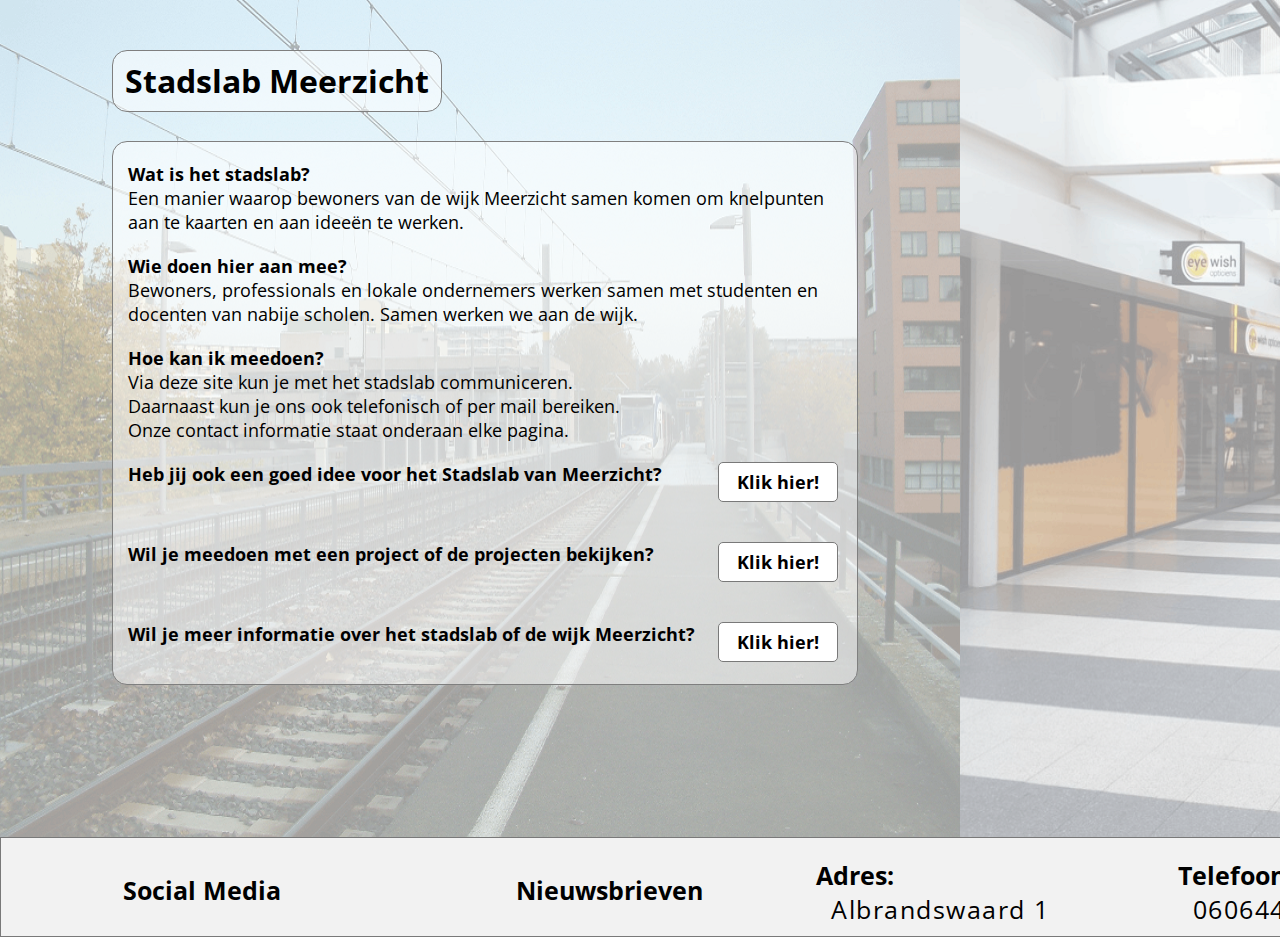
<file: index.html>
<!DOCTYPE html>
<html lang="nl">

    <head>
        <link rel="preconnect" href="https://fonts.gstatic.com">
        <link href="https://fonts.googleapis.com/css2?family=Open+Sans:wght@400;700&display=swap" rel="stylesheet">
        <link type="text/css" href="style.css" rel="stylesheet" />	
    </head>

    <body>
        <div class="container">
            <div class="box1">
                <h1>Stadslab Meerzicht</h1>
            </div>



            <div class="box2">
                <p class="bold">Wat is het stadslab?</p>

                <p>Een manier waarop bewoners van de wijk Meerzicht samen komen om knelpunten aan te kaarten en aan ideeën te werken.

                </p>

                <p class="bold">Wie doen hier aan mee?</p>

                <p>Bewoners, professionals en lokale ondernemers werken samen met studenten en docenten van nabije scholen. Samen werken we aan de wijk.

                </p>
                
                <p class="bold">Hoe kan ik meedoen?</p>

                <p>Via deze site kun je met het stadslab communiceren.<br>

                    Daarnaast kun je ons ook telefonisch of per mail bereiken.<br>
                    
                    Onze contact informatie staat onderaan elke pagina.
                </p>
                
                <p class="bold">Heb jij ook een goed idee voor het Stadslab van Meerzicht? <button type="button" ><a href="projectaanmelden.html">Klik hier!</a></button></p>
                <br><br>
                

                <p class="bold">Wil je meedoen met een project of de projecten bekijken? <button type="button"><a href="projecten.html">Klik hier!</a></button></p>
                <br><br>

                <p class="bold">Wil je meer informatie over het stadslab of de wijk Meerzicht? <button type="button"><a href="informatie.html">Klik hier!</a></button></p>
                


            </div>
            <div class="popup" id="myPopup">
                <div class="popuptext" >
                    <h2>Social Media</h2> <img src="pics/close3.png" class="closeimg" onclick="myFunction()">
                    
                    <p class="bold">Hier vind je een overzicht van Meerzichtse social media:
                        <br><br>
                        <a href="https://nl-nl.facebook.com/gemeentezoetermeer">Gemeente Zoetermeer</a><a class="button2" target="_blank" href="https://nl-nl.facebook.com/gemeentezoetermeer">Klik hier</a>
                        <br><br>
                        <a href="https://www.instagram.com/biebzoetermeer/">Bibliotheek Zoetermeer</a><a class="button2" target="_blank" href="https://www.instagram.com/biebzoetermeer/">Klik hier</a>
                        <br><br>
                        <a href="https://twitter.com/ZoetermeerVndg">Zoetermeer Nieuws</a><a class="button2" target="_blank" href="https://twitter.com/ZoetermeerVndg">Klik hier</a>

                    </p>
                </div>
            </div>

            <div class="popup2" id="myPopup2">
                <div class="popuptext" >
                    <h2>Nieuwsbrieven</h2> <img src="pics/close3.png" class="closeimg" onclick="showNewsletters()">

                    <p class="bold">Hier vind je een overzicht van Meerzichtse nieuwsbrieven.
                        <br><br>
                        <a href="http://www.waterbuurtvereniging.nl/vereniging/nieuwsbrief.htm">Waterbuurtvereniging</a><a class="button2" target="_blank" href="http://www.waterbuurtvereniging.nl/vereniging/nieuwsbrief.htm">Klik hier</a>
                        <br><br>
                        <a href="https://www.zoetermeer.nl/inwoners/producten-a-z_45918/product/nieuwsbrieven-aanmelden_1177.html?pk_campaign=Redirects&pk_kwd=nieuwsbrieven">Gemeente Zoetermeer</a><a class="button2" target="_blank" href="https://www.zoetermeer.nl/inwoners/producten-a-z_45918/product/nieuwsbrieven-aanmelden_1177.html?pk_campaign=Redirects&pk_kwd=nieuwsbrieven">Klik hier</a>
                        <br><br>
                        <a href="https://zoetermeer.nieuws.nl/nieuwsbrief/">Zoetermeer Nieuws</a><a class="button2" target="_blank" href="https://zoetermeer.nieuws.nl/nieuwsbrief/">Klik hier</a>
                    </p>
                </div>
            </div>

            <div class="box3">
                <img src="pics/nl crop.png" class="languagebutton">
                <select class="languageselect" id="langselect" onChange="window.location.href=this.value">
                    <option value="index.html">Nederlands (NL)</option>
                    <option value="en.html">English (EN)</option>



                </select>


            </div>
        
        


        </div>



        <footer class="footercontainer">
            <div class="footerbold1" onclick="myFunction()">
                Social Media
            </div>
            <div class="footerbold1" onclick="showNewsletters()" >
                Nieuwsbrieven
            </div>
            <div class="footerbold">
                Adres: <br>

                <p class="footerfar">Albrandswaard 1</p>
            </div>
            <div class="footerbold">
                Telefoonnummer: <br>

                <p class="footerfar">060644115399</p>
            </div>
            <div class="footerbold">
                Email: <br>

                <p class="footerfar">W.burggraaff@hhs.nl</p>
            </div>
        </footer>

        <script>
            // When the user clicks on div, open the popup
            function myFunction() {
              var popup = document.getElementById("myPopup");
              
              popup.classList.toggle("show");
              


            }
            function showNewsletters() {
                var popup2 = document.getElementById("myPopup2");
                popup2.classList.toggle("show");

            }
        </script>

    </body>

</html>
</file>
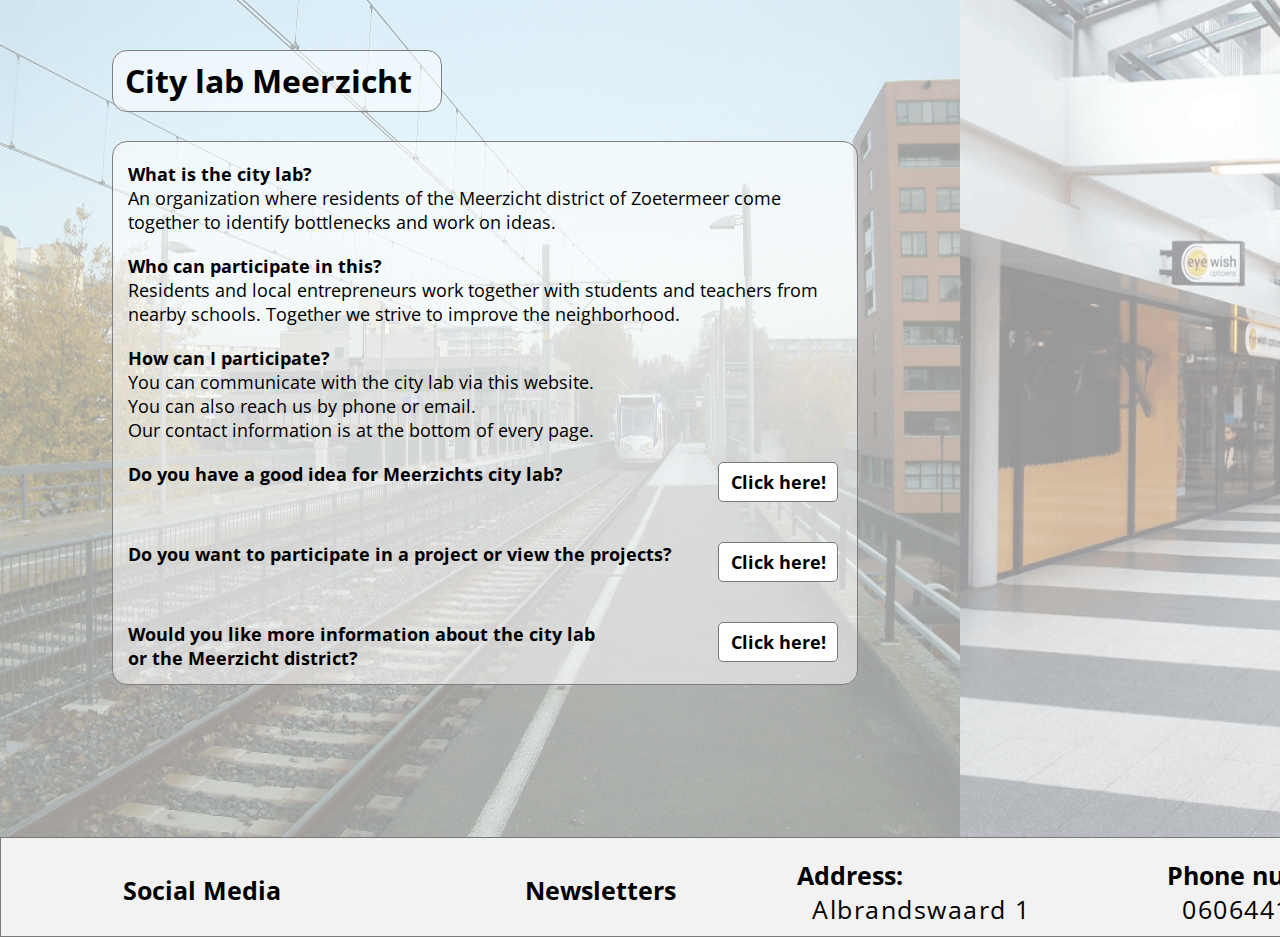
<file: en.html>
<!DOCTYPE html>
<html lang="en">

    <head>
        <link rel="preconnect" href="https://fonts.gstatic.com">
        <link href="https://fonts.googleapis.com/css2?family=Open+Sans:wght@400;700&display=swap" rel="stylesheet">
        <link type="text/css" href="style.css" rel="stylesheet" />	
    </head>

    <body>
        <div class="container">
            <div class="box1">
                <h1>
                    City lab Meerzicht</h1>
            </div>

            <div class="box2">
                <p class="bold">What is the city lab?</p>

                <p>An organization where residents of the Meerzicht district of Zoetermeer come together to identify bottlenecks and work on ideas.</p>

                <p class="bold">Who can participate in this?</p>

                <p>Residents and local entrepreneurs work together with students and teachers from nearby schools. Together we strive to improve the neighborhood.</p>

                <p class="bold">How can I participate?</p>

                <p>You can communicate with the city lab via this website.

                    <br>

                    You can also reach us by phone or email.

<br>
                    
Our contact information is at the bottom of every page.

                </p>
                
                <p class="bold">Do you have a good idea for Meerzichts city lab?

                    <button type="button"><a href="submitproject.html">Click here!</a></button></p>
                <br><br>
                

                <p class="bold">Do you want to participate in a project or view the projects?

                    <button type="button"><a href="projects.html">Click here!</a></button></p>
                <br><br>

                <p class="bold">Would you like more information about the city lab <button type="button" ><a href="information.html">Click here!</a></button> <br> or the Meerzicht district?</p>

                


            </div>

            <div class="popup" id="myPopup">
                <div class="popuptext" >
                    <h2>Social Media</h2> <img src="pics/close3.png" class="closeimg" onclick="myFunction()">
                    
                    <p class="bold">Here you will find an overview of local social media
                        <br><br>
                        <a href="https://nl-nl.facebook.com/gemeentezoetermeer">Zoetermeer Municipality</a><a class="button2" target="_blank" href="https://nl-nl.facebook.com/gemeentezoetermeer">Click here</a>
                        <br><br>
                        <a href="https://www.instagram.com/biebzoetermeer/">Zoetermeer Library</a><a class="button2" target="_blank" href="https://www.instagram.com/biebzoetermeer/">Click here</a>
                        <br><br>
                        <a href="https://twitter.com/ZoetermeerVndg">Zoetermeer News</a><a class="button2" target="_blank" href="https://twitter.com/ZoetermeerVndg">Click here</a>

                    </p>
                </div>
            </div>

            <div class="popup2" id="myPopup2">
                <div class="popuptext" >
                    <h2>Nieuwsbrieven</h2> <img src="pics/close3.png" class="closeimg" onclick="showNewsletters()">

                    <p class="bold">Here you will find an overview of local newsletters
                        <br><br>
                        <a href="http://www.waterbuurtvereniging.nl/vereniging/nieuwsbrief.htm">Waterbuurt residents association</a><a class="button2" target="_blank" href="http://www.waterbuurtvereniging.nl/vereniging/nieuwsbrief.htm">Click here</a>
                        <br><br>
                        <a href="https://www.zoetermeer.nl/inwoners/producten-a-z_45918/product/nieuwsbrieven-aanmelden_1177.html?pk_campaign=Redirects&pk_kwd=nieuwsbrieven">Municipality Zoetermeer</a><a class="button2" target="_blank" href="https://www.zoetermeer.nl/inwoners/producten-a-z_45918/product/nieuwsbrieven-aanmelden_1177.html?pk_campaign=Redirects&pk_kwd=nieuwsbrieven">Click here</a>
                        <br><br>
                        <a href="https://zoetermeer.nieuws.nl/nieuwsbrief/">Zoetermeer News</a><a class="button2" target="_blank" href="https://zoetermeer.nieuws.nl/nieuwsbrief/">Click here</a>
                    </p>
                </div>
            </div>

            <div class="box3">
                <img src="pics/en crop.png" class="languagebutton">
                <select class="languageselect" id="langselect" onChange="window.location.href=this.value">
                    
                    <option value="en.html">English (EN)</option>
                    <option value="index.html">Nederlands (NL)</option>



                </select>


            </div>
        
        


        </div>



        <footer class="footercontainer">
            <div class="footerbold1" onclick="myFunction()">
                Social Media
            </div>
            <div class="footerbold1" onclick="showNewsletters()">
                Newsletters
            </div>
            <div class="footerbold">
                Address: <br>

                <p class="footerfar">Albrandswaard 1</p>
            </div>
            <div class="footerbold">
                Phone number: <br>

                <p class="footerfar">060644115399</p>
            </div>
            <div class="footerbold">
                Email: <br>

                <p class="footerfar">W.burggraaff@hhs.nl</p>
            </div>
        </footer>

        <script>
            // When the user clicks on div, open the popup
            function myFunction() {
              var popup = document.getElementById("myPopup");
              
              popup.classList.toggle("show");
              


            }
            function showNewsletters() {
                var popup2 = document.getElementById("myPopup2");
                popup2.classList.toggle("show");

            }
        </script>

    </body>

</html>
</file>
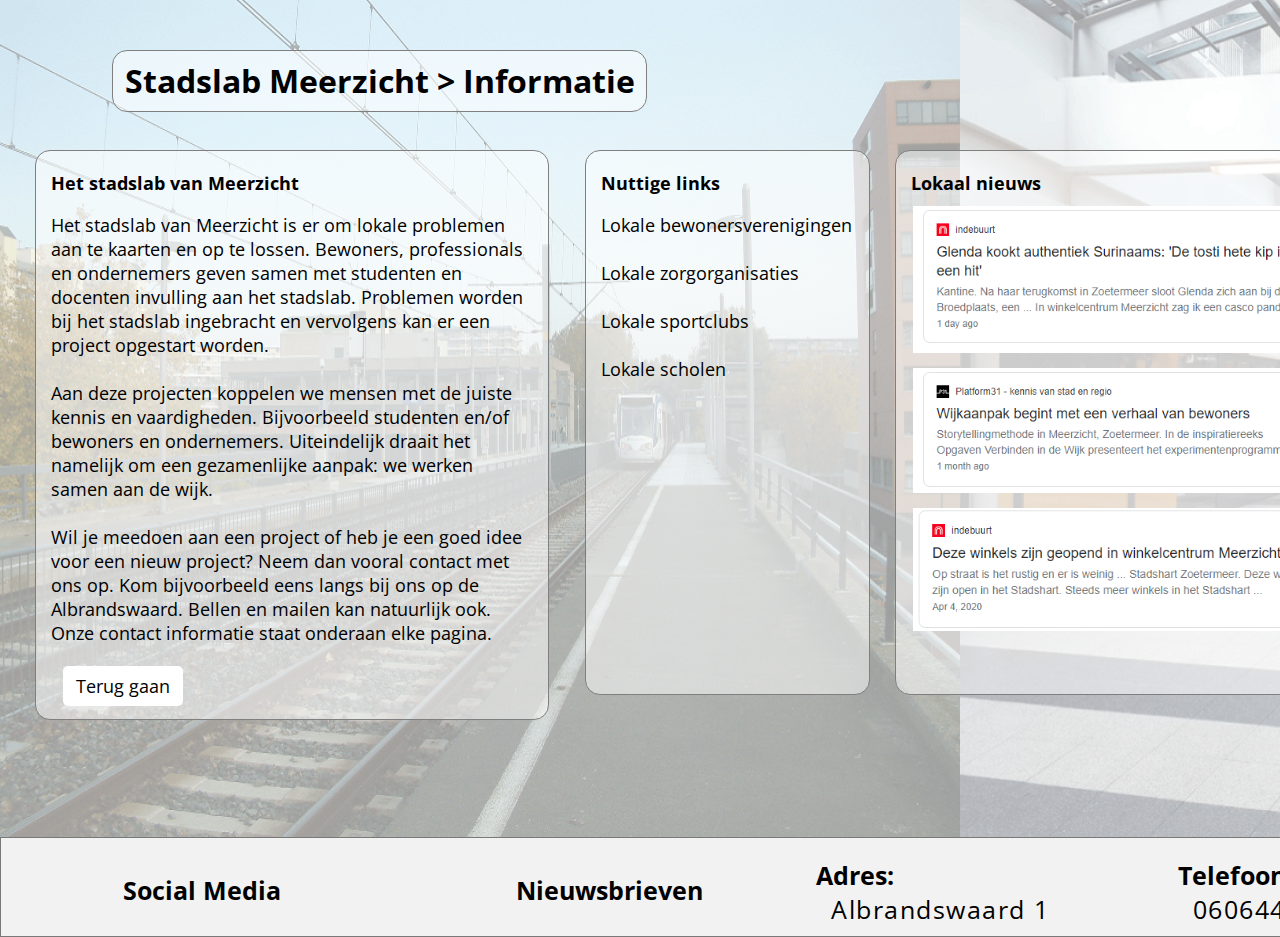
<file: informatie.html>
<!DOCTYPE html>
<html lang="nl">

    <head>
        <link rel="preconnect" href="https://fonts.gstatic.com">
        <link href="https://fonts.googleapis.com/css2?family=Open+Sans:wght@400;700&display=swap" rel="stylesheet">
        <link type="text/css" href="style.css" rel="stylesheet" />	
    </head>

    <body>
        <div class="container">
            <div class="informatiebox5">
                <h1><a href="index.html">Stadslab Meerzicht</a> > Informatie </h1>
            </div>

            <div class="informatiebox1">

                <p class="bold">  Het stadslab van Meerzicht</p>
                <br>
                <p>Het stadslab van Meerzicht is er om lokale problemen aan te kaarten en op te lossen. 
                    Bewoners, professionals en ondernemers geven samen met studenten en docenten invulling aan het stadslab.
                     Problemen worden bij het stadslab ingebracht en vervolgens kan er een project opgestart worden.

                    



                    <br><br>



                    Aan deze projecten koppelen we mensen met de juiste kennis en vaardigheden.
                     Bijvoorbeeld studenten en/of bewoners en ondernemers.
                      Uiteindelijk draait het namelijk om een gezamenlijke aanpak: we werken samen aan de wijk.


                    
                     <br><br>
                    
                     Wil je meedoen aan een project of heb je een goed idee voor een nieuw project?
                      Neem dan vooral contact met ons op.
                       Kom bijvoorbeeld eens langs bij ons op de Albrandswaard. 
                       Bellen en mailen kan natuurlijk ook. 
                       Onze contact informatie staat onderaan elke pagina.


                    
                    </p>

                    <button class="secondarybutton2"><a href="index.html" class="buttontext">Terug gaan</a></button>

            </div>

            <div class="informatiebox2">

                <p class="bold">  Nuttige links</p><br>
                <p>
                Lokale bewonersverenigingen<br><br>

Lokale zorgorganisaties<br><br>

Lokale sportclubs<br><br>

Lokale scholen
</p>


            </div>

            <div class="informatiebox3">

                <p class="bold">  Lokaal nieuws</p>

                <img class="local-img" src="pics/glenda.png">

                <img class="local-img" src="pics/wijkaanpak.png">

                <img class="local-img" src="pics/deze.png">

            </div>

            <div class="informatiebox4">
                <p class="bold">  Aankomende evenementen</p>
                <img class="info-img" src="pics/activiteiten.png">

            </div>

            <div class="popup" id="myPopup">
                <div class="popuptext" >
                    <h2>Social Media</h2> <img src="pics/close3.png" class="closeimg" onclick="myFunction()">
                    
                    <p class="bold">Hier vind je een overzicht van Meerzichtse social media:
                        <br><br>
                        <a href="https://nl-nl.facebook.com/gemeentezoetermeer">Gemeente Zoetermeer</a><a class="button2" target="_blank" href="https://nl-nl.facebook.com/gemeentezoetermeer">Klik hier</a>
                        <br><br>
                        <a href="https://www.instagram.com/biebzoetermeer/">Bibliotheek Zoetermeer</a><a class="button2" target="_blank" href="https://www.instagram.com/biebzoetermeer/">Klik hier</a>
                        <br><br>
                        <a href="https://twitter.com/ZoetermeerVndg">Zoetermeer Nieuws</a><a class="button2" target="_blank" href="https://twitter.com/ZoetermeerVndg">Klik hier</a>

                    </p>
                </div>
            </div>

            <div class="popup2" id="myPopup2">
                <div class="popuptext" >
                    <h2>Nieuwsbrieven</h2> <img src="pics/close3.png" class="closeimg" onclick="showNewsletters()">

                    <p class="bold">Hier vind je een overzicht van Meerzichtse nieuwsbrieven.
                        <br><br>
                        <a href="http://www.waterbuurtvereniging.nl/vereniging/nieuwsbrief.htm">Waterbuurtvereniging</a><a class="button2" target="_blank" href="http://www.waterbuurtvereniging.nl/vereniging/nieuwsbrief.htm">Klik hier</a>
                        <br><br>
                        <a href="https://www.zoetermeer.nl/inwoners/producten-a-z_45918/product/nieuwsbrieven-aanmelden_1177.html?pk_campaign=Redirects&pk_kwd=nieuwsbrieven">Gemeente Zoetermeer</a><a class="button2" target="_blank" href="https://www.zoetermeer.nl/inwoners/producten-a-z_45918/product/nieuwsbrieven-aanmelden_1177.html?pk_campaign=Redirects&pk_kwd=nieuwsbrieven">Klik hier</a>
                        <br><br>
                        <a href="https://zoetermeer.nieuws.nl/nieuwsbrief/">Zoetermeer Nieuws</a><a class="button2" target="_blank" href="https://zoetermeer.nieuws.nl/nieuwsbrief/">Klik hier</a>
                    </p>
                </div>
            </div>

            <div class="box3">
                <img src="pics/nl crop.png" class="languagebutton">
                <select class="languageselect" id="langselect" onChange="window.location.href=this.value">
                    <option value="informatie.html">Nederlands (NL)</option>
                    <option value="information.html">English (EN)</option>
                </select>


            </div>
        
        


        </div>




        <footer class="footercontainer">
            <div class="footerbold1" onclick="myFunction()">
                Social Media
            </div>
            <div class="footerbold1" onclick="showNewsletters()" >
                Nieuwsbrieven
            </div>
            <div class="footerbold">
                Adres: <br>

                <p class="footerfar">Albrandswaard 1</p>
            </div>
            <div class="footerbold">
                Telefoonnummer: <br>

                <p class="footerfar">060644115399</p>
            </div>
            <div class="footerbold">
                Email: <br>

                <p class="footerfar">W.burggraaff@hhs.nl</p>
            </div>
        </footer>

        <script>
            // When the user clicks on div, open the popup
            function myFunction() {
              var popup = document.getElementById("myPopup");
              
              popup.classList.toggle("show");
              


            }
            function showNewsletters() {
                var popup2 = document.getElementById("myPopup2");
                popup2.classList.toggle("show");

            }
        </script>

    </body>

</html>
</file>
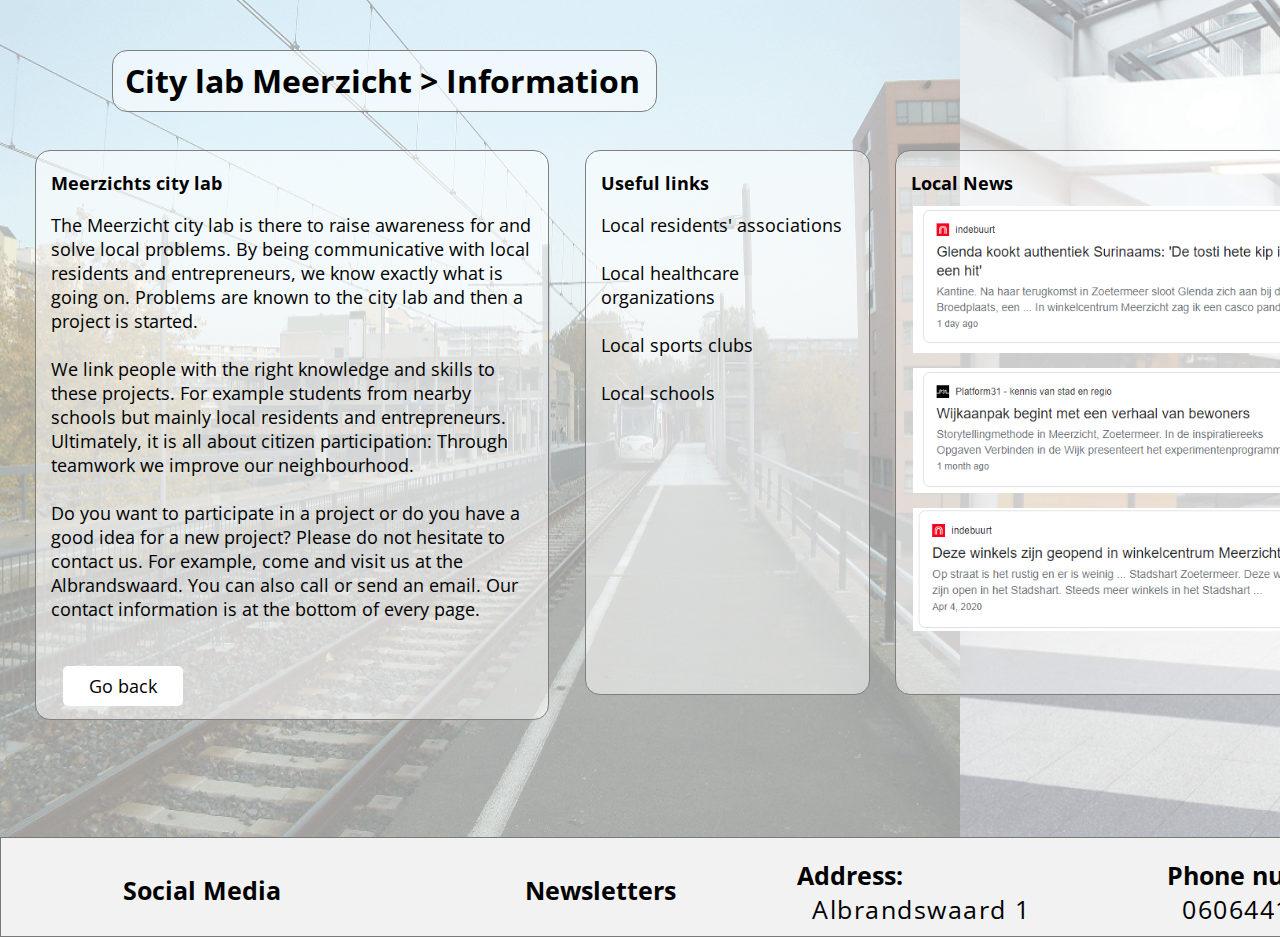
<file: information.html>
<!DOCTYPE html>
<html lang="nl">

    <head>
        <link rel="preconnect" href="https://fonts.gstatic.com">
        <link href="https://fonts.googleapis.com/css2?family=Open+Sans:wght@400;700&display=swap" rel="stylesheet">
        <link type="text/css" href="style.css" rel="stylesheet" />	
    </head>

    <body>
        <div class="container">
            <div class="titleboxinformation">
                <h1><a href="en.html">City lab Meerzicht</a> > Information </h1>
            </div>

            <div class="informatiebox1">

                <p class="bold">  Meerzichts city lab </p>
                <br>
                <p> The Meerzicht city lab is there to raise awareness for and solve local problems. 
                    By being communicative with local residents and entrepreneurs, we know exactly what is going on.
                     Problems are known to the city lab and then a project is started.

                    <br><br>



                    We link people with the right knowledge and skills to these projects.
                     For example students from nearby schools but mainly local residents and entrepreneurs.
                      Ultimately, it is all about citizen participation: Through teamwork we improve our neighbourhood.


                    
                     <br><br>
                    
                     Do you want to participate in a project or do you have a good idea for a new project?
                      Please do not hesitate to contact us. For example, come and visit us at the Albrandswaard.
                       You can also call or send an email. Our contact information is at the bottom of every page.
                    
                    </p>

                    <button class="secondarybutton2"><a href="en.html" class="buttontext">Go back</a></button>

            </div>

            <div class="informatiebox2">

                <p class="bold">  
                    Useful links</p><br>
                    <p>
                        Local residents' associations
                        <br><br>
        
        Local healthcare organizations
        <br><br>
        
        Local sports clubs
        <br><br>
        
        Local schools
        </p>

            </div>

            <div class="informatiebox3">

                <p class="bold">  Local News</p>

                <img class="local-img" src="pics/glenda.png">

                <img class="local-img" src="pics/wijkaanpak.png">

                <img class="local-img" src="pics/deze.png">


            </div>

            <div class="informatiebox4">
                <p class="bold">  Upcoming events</p>

                <img class="info-img" src="pics/activiteiten.png">

            </div>

            <div class="popup" id="myPopup">
                <div class="popuptext" >
                    <h2>Social Media</h2> <img src="pics/close3.png" class="closeimg" onclick="myFunction()">
                    
                    <p class="bold">Here you will find an overview of local social media
                        <br><br>
                        <a href="https://nl-nl.facebook.com/gemeentezoetermeer">Zoetermeer Municipality</a><a class="button2" target="_blank" href="https://nl-nl.facebook.com/gemeentezoetermeer">Click here</a>
                        <br><br>
                        <a href="https://www.instagram.com/biebzoetermeer/">Zoetermeer Library</a><a class="button2" target="_blank" href="https://www.instagram.com/biebzoetermeer/">Click here</a>
                        <br><br>
                        <a href="https://twitter.com/ZoetermeerVndg">Zoetermeer News</a><a class="button2" target="_blank" href="https://twitter.com/ZoetermeerVndg">Click here</a>

                    </p>
                </div>
            </div>

            <div class="popup2" id="myPopup2">
                <div class="popuptext" >
                    <h2>Nieuwsbrieven</h2> <img src="pics/close3.png" class="closeimg" onclick="showNewsletters()">

                    <p class="bold">Here you will find an overview of local newsletters
                        <br><br>
                        <a href="http://www.waterbuurtvereniging.nl/vereniging/nieuwsbrief.htm">Waterbuurt residents association</a><a class="button2" target="_blank" href="http://www.waterbuurtvereniging.nl/vereniging/nieuwsbrief.htm">Click here</a>
                        <br><br>
                        <a href="https://www.zoetermeer.nl/inwoners/producten-a-z_45918/product/nieuwsbrieven-aanmelden_1177.html?pk_campaign=Redirects&pk_kwd=nieuwsbrieven">Municipality Zoetermeer</a><a class="button2" target="_blank" href="https://www.zoetermeer.nl/inwoners/producten-a-z_45918/product/nieuwsbrieven-aanmelden_1177.html?pk_campaign=Redirects&pk_kwd=nieuwsbrieven">Click here</a>
                        <br><br>
                        <a href="https://zoetermeer.nieuws.nl/nieuwsbrief/">Zoetermeer News</a><a class="button2" target="_blank" href="https://zoetermeer.nieuws.nl/nieuwsbrief/">Click here</a>
                    </p>
                </div>
            </div>

            <div class="box3">
                <img src="pics/en crop.png" class="languagebutton">
                <select class="languageselect" id="langselect" onChange="window.location.href=this.value">
                    <option value="information.html">English (EN)</option>
                    <option value="informatie.html">Nederlands (NL)</option>
                </select>


            </div>
        
        


        </div>



        <footer class="footercontainer">
            <div class="footerbold1" onclick="myFunction()">
                Social Media
            </div>
            <div class="footerbold1" onclick="showNewsletters()">
                Newsletters
            </div>
            <div class="footerbold">
                Address: <br>

                <p class="footerfar">Albrandswaard 1</p>
            </div>
            <div class="footerbold">
                Phone number: <br>

                <p class="footerfar">060644115399</p>
            </div>
            <div class="footerbold">
                Email: <br>

                <p class="footerfar">W.burggraaff@hhs.nl</p>
            </div>
        </footer>

        <script>
            // When the user clicks on div, open the popup
            function myFunction() {
              var popup = document.getElementById("myPopup");
              
              popup.classList.toggle("show");
              


            }
            function showNewsletters() {
                var popup2 = document.getElementById("myPopup2");
                popup2.classList.toggle("show");

            }
        </script>

    </body>

</html>
</file>
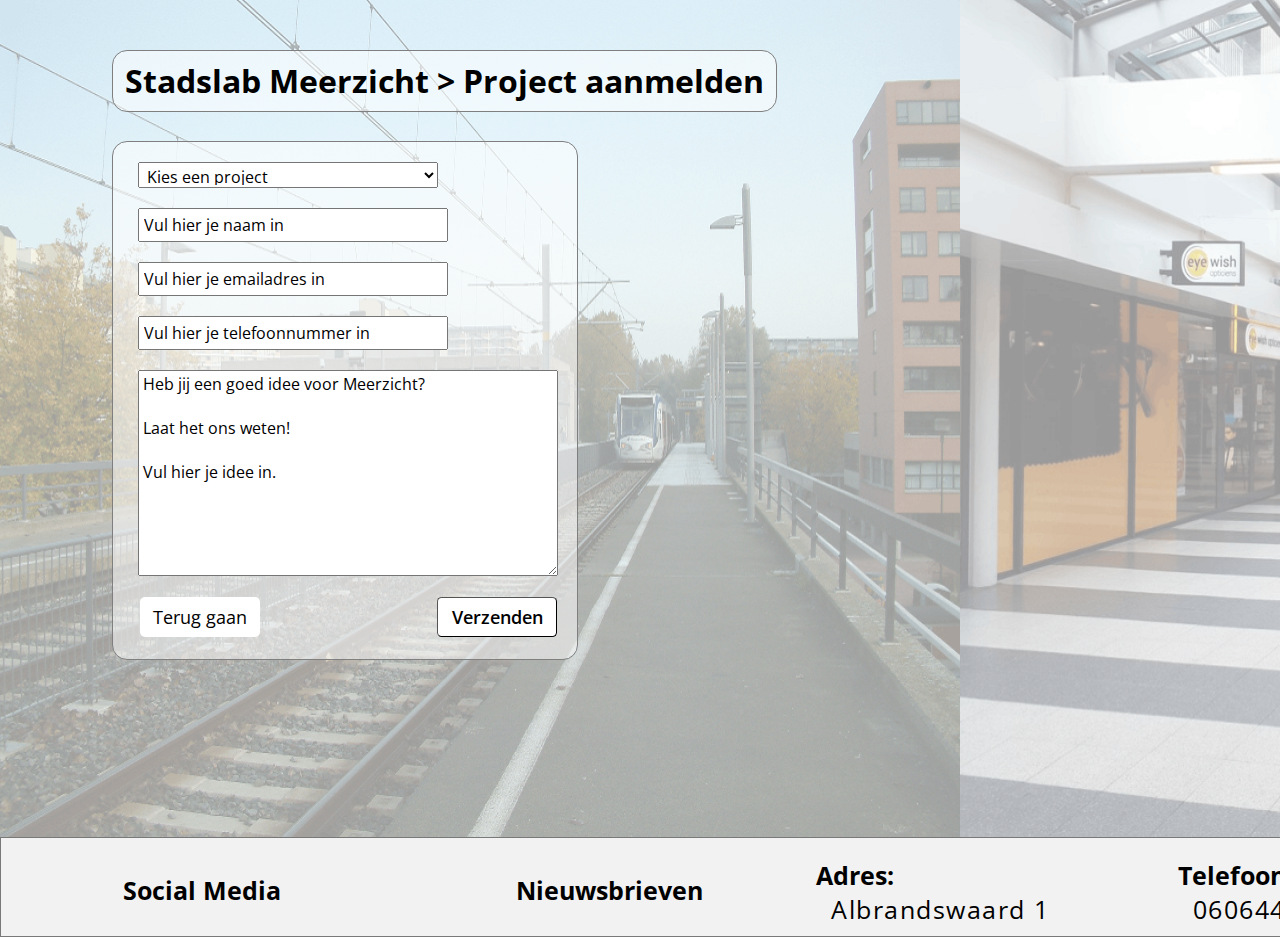
<file: projectaanmelden.html>
<!DOCTYPE html>
<html lang="nl">

    <head>
        <link rel="preconnect" href="https://fonts.gstatic.com">
        <link href="https://fonts.googleapis.com/css2?family=Open+Sans:wght@400;700&display=swap" rel="stylesheet">
        <link type="text/css" href="style.css" rel="stylesheet" />	
    </head>

    <body>
        <div class="container">
            
            <div class="box11">
                <h1><a href="index.html">Stadslab Meerzicht</a> > Project aanmelden </h1>

            </div>

            <div class="box22">

                <form action="mailto:W.burggraaff@hhs.nl" method="post" enctype="text/plain">

                        
                        
                        

                    <select class="input">
                        <option>Kies een project</option>
                        <option>Een nieuw project starten</option>
                        <option>Nieuwe winkelcentrum</option>
                    </select>
                    <br>

                    <input type="text" class="input" value="Vul hier je naam in"> <br>
                    <input type="text" class="input" value="Vul hier je emailadres in"><br>
                    <input type="text" class="input" value="Vul hier je telefoonnummer in"><br>
                    <textarea class="biggerinput">Heb jij een goed idee voor Meerzicht? 

Laat het ons weten!
                    
Vul hier je idee in.
                </textarea>
                <button class="secondarybutton"><a href="index.html" class="buttontext">Terug gaan</a></button>
                <input type="submit" value="Verzenden" class="submitbutton">
            
            
            </form>

            </div>

            <div class="popup" id="myPopup">
                <div class="popuptext" >
                    <h2>Social Media</h2> <img src="pics/close3.png" class="closeimg" onclick="myFunction()">
                    
                    <p class="bold">Hier vind je een overzicht van Meerzichtse social media:
                        <br><br>
                        <a href="https://nl-nl.facebook.com/gemeentezoetermeer">Gemeente Zoetermeer</a><a class="button2" target="_blank" href="https://nl-nl.facebook.com/gemeentezoetermeer">Klik hier</a>
                        <br><br>
                        <a href="https://www.instagram.com/biebzoetermeer/">Bibliotheek Zoetermeer</a><a class="button2" target="_blank" href="https://www.instagram.com/biebzoetermeer/">Klik hier</a>
                        <br><br>
                        <a href="https://twitter.com/ZoetermeerVndg">Zoetermeer Nieuws</a><a class="button2" target="_blank" href="https://twitter.com/ZoetermeerVndg">Klik hier</a>

                    </p>
                </div>
            </div>

            <div class="popup2" id="myPopup2">
                <div class="popuptext" >
                    <h2>Nieuwsbrieven</h2> <img src="pics/close3.png" class="closeimg" onclick="showNewsletters()">

                    <p class="bold">Hier vind je een overzicht van Meerzichtse nieuwsbrieven.
                        <br><br>
                        <a href="http://www.waterbuurtvereniging.nl/vereniging/nieuwsbrief.htm">Waterbuurtvereniging</a><a class="button2" target="_blank" href="http://www.waterbuurtvereniging.nl/vereniging/nieuwsbrief.htm">Klik hier</a>
                        <br><br>
                        <a href="https://www.zoetermeer.nl/inwoners/producten-a-z_45918/product/nieuwsbrieven-aanmelden_1177.html?pk_campaign=Redirects&pk_kwd=nieuwsbrieven">Gemeente Zoetermeer</a><a class="button2" target="_blank" href="https://www.zoetermeer.nl/inwoners/producten-a-z_45918/product/nieuwsbrieven-aanmelden_1177.html?pk_campaign=Redirects&pk_kwd=nieuwsbrieven">Klik hier</a>
                        <br><br>
                        <a href="https://zoetermeer.nieuws.nl/nieuwsbrief/">Zoetermeer Nieuws</a><a class="button2" target="_blank" href="https://zoetermeer.nieuws.nl/nieuwsbrief/">Klik hier</a>
                    </p>
                </div>
            </div>

            <div class="box3">
                <img src="pics/nl crop.png" class="languagebutton">
                <select class="languageselect" id="langselect" onChange="window.location.href=this.value">
                    <option value="projectaanmelden.html">Nederlands (NL)</option>
                    <option value="submitproject.html">English (EN)</option>



                </select>


            </div>
        
        


        </div>



        <footer class="footercontainer">
            <div class="footerbold1" onclick="myFunction()">
                Social Media
            </div>
            <div class="footerbold1" onclick="showNewsletters()" >
                Nieuwsbrieven
            </div>
            <div class="footerbold">
                Adres: <br>

                <p class="footerfar">Albrandswaard 1</p>
            </div>
            <div class="footerbold">
                Telefoonnummer: <br>

                <p class="footerfar">060644115399</p>
            </div>
            <div class="footerbold">
                Email: <br>

                <p class="footerfar">W.burggraaff@hhs.nl</p>
            </div>
        </footer>

        <script>
            // When the user clicks on div, open the popup
            function myFunction() {
              var popup = document.getElementById("myPopup");
              
              popup.classList.toggle("show");
              


            }
            function showNewsletters() {
                var popup2 = document.getElementById("myPopup2");
                popup2.classList.toggle("show");

            }
        </script>

    </body>

</html>
</file>
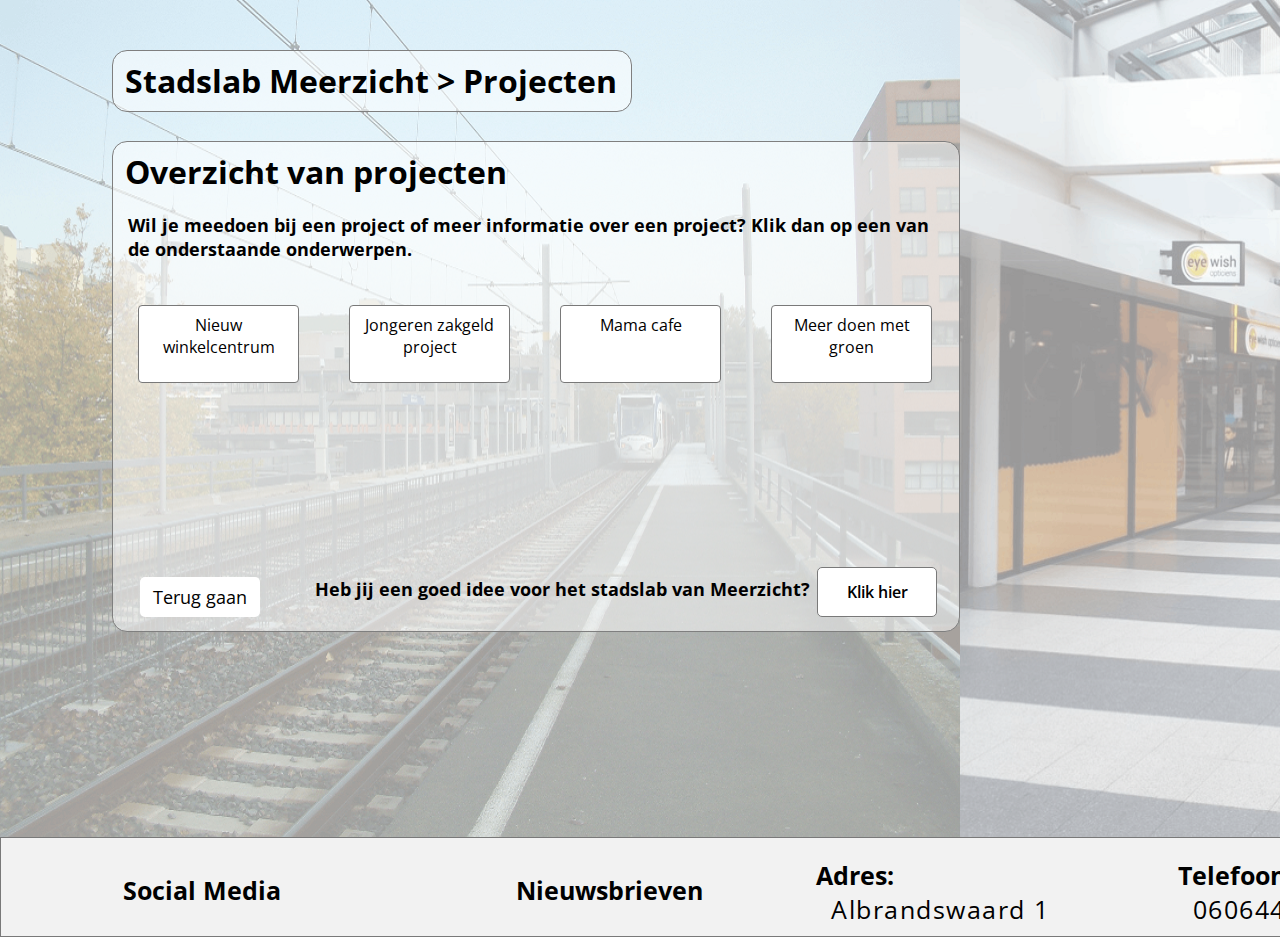
<file: projecten.html>
<!DOCTYPE html>
<html lang="en">

    <head>
        <link rel="preconnect" href="https://fonts.gstatic.com">
        <link href="https://fonts.googleapis.com/css2?family=Open+Sans:wght@400;700&display=swap" rel="stylesheet">
        <link type="text/css" href="style.css" rel="stylesheet" />	
    </head>

    <body>
        <div class="container">
            <div class="titleboxprojecten">
                <h1>
                   <a href="index.html"> Stadslab Meerzicht</a> > Projecten</h1>
            </div>

            <div class="projectsbox">

                <h1>Overzicht van projecten</h1>
                <p class="bold">Wil je meedoen bij een project of meer informatie over een project? Klik dan op een van de onderstaande onderwerpen.

                </p>
                <br><br>
                <div class="buttoncontainer">
                <div class="topicbutton">
                    
                    <a href="winkelcentrum.html" class="buttontext2">
                        
                        Nieuw winkelcentrum
                             
                    </a>
                
                </div>    
                <div class="topicbutton">                    <a href="" class="buttontext2">
                    Jongeren zakgeld project
                    
                         
                </a></div>    
                <div class="topicbutton">                    <a href="" class="buttontext2">
                        
                    Mama cafe
                         
                </a></div>    
                <div class="topicbutton">                    <a href="" class="buttontext2">
                        
                    Meer doen met groen
                         
                </a></div>    
  

            </div>

                <button class="secondarybutton3"><a href="index.html" class="buttontext">Terug gaan</a></button>

                <p class="bold" id="right2">Heb jij een goed idee voor het stadslab van Meerzicht?

                </p>

                <button class="primarybutton2"><a href="projectaanmelden.html" class="buttontext">Klik hier</a></button>

            </div>

            <div class="popup" id="myPopup">
                <div class="popuptext" >
                    <h2>Social Media</h2> <img src="pics/close3.png" class="closeimg" onclick="myFunction()">
                    
                    <p class="bold">Hier vind je een overzicht van Meerzichtse social media:
                        <br><br>
                        <a href="https://nl-nl.facebook.com/gemeentezoetermeer">Gemeente Zoetermeer</a><a class="button2" target="_blank" href="https://nl-nl.facebook.com/gemeentezoetermeer">Klik hier</a>
                        <br><br>
                        <a href="https://www.instagram.com/biebzoetermeer/">Bibliotheek Zoetermeer</a><a class="button2" target="_blank" href="https://www.instagram.com/biebzoetermeer/">Klik hier</a>
                        <br><br>
                        <a href="https://twitter.com/ZoetermeerVndg">Zoetermeer Nieuws</a><a class="button2" target="_blank" href="https://twitter.com/ZoetermeerVndg">Klik hier</a>

                    </p>
                </div>
            </div>

            <div class="popup2" id="myPopup2">
                <div class="popuptext" >
                    <h2>Nieuwsbrieven</h2> <img src="pics/close3.png" class="closeimg" onclick="showNewsletters()">

                    <p class="bold">Hier vind je een overzicht van Meerzichtse nieuwsbrieven.
                        <br><br>
                        <a href="http://www.waterbuurtvereniging.nl/vereniging/nieuwsbrief.htm">Waterbuurtvereniging</a><a class="button2" target="_blank" href="http://www.waterbuurtvereniging.nl/vereniging/nieuwsbrief.htm">Klik hier</a>
                        <br><br>
                        <a href="https://www.zoetermeer.nl/inwoners/producten-a-z_45918/product/nieuwsbrieven-aanmelden_1177.html?pk_campaign=Redirects&pk_kwd=nieuwsbrieven">Gemeente Zoetermeer</a><a class="button2" target="_blank" href="https://www.zoetermeer.nl/inwoners/producten-a-z_45918/product/nieuwsbrieven-aanmelden_1177.html?pk_campaign=Redirects&pk_kwd=nieuwsbrieven">Klik hier</a>
                        <br><br>
                        <a href="https://zoetermeer.nieuws.nl/nieuwsbrief/">Zoetermeer Nieuws</a><a class="button2" target="_blank" href="https://zoetermeer.nieuws.nl/nieuwsbrief/">Klik hier</a>
                    </p>
                </div>
            </div>

            <div class="box3">
                <img src="pics/nl crop.png" class="languagebutton">
                <select class="languageselect" id="langselect" onChange="window.location.href=this.value">
                    
                    
                    <option value="projecten.html">Nederlands (NL)</option>
                    <option value="projects.html">English (EN)</option>



                </select>


            </div>
        
        


        </div>


        <footer class="footercontainer">
            <div class="footerbold1" onclick="myFunction()">
                Social Media
            </div>
            <div class="footerbold1" onclick="showNewsletters()" >
                Nieuwsbrieven
            </div>
            <div class="footerbold">
                Adres: <br>

                <p class="footerfar">Albrandswaard 1</p>
            </div>
            <div class="footerbold">
                Telefoonnummer: <br>

                <p class="footerfar">060644115399</p>
            </div>
            <div class="footerbold">
                Email: <br>

                <p class="footerfar">W.burggraaff@hhs.nl</p>
            </div>
        </footer>

        <script>
            // When the user clicks on div, open the popup
            function myFunction() {
              var popup = document.getElementById("myPopup");
              
              popup.classList.toggle("show");
              


            }
            function showNewsletters() {
                var popup2 = document.getElementById("myPopup2");
                popup2.classList.toggle("show");

            }
        </script>

    </body>

</html>
</file>
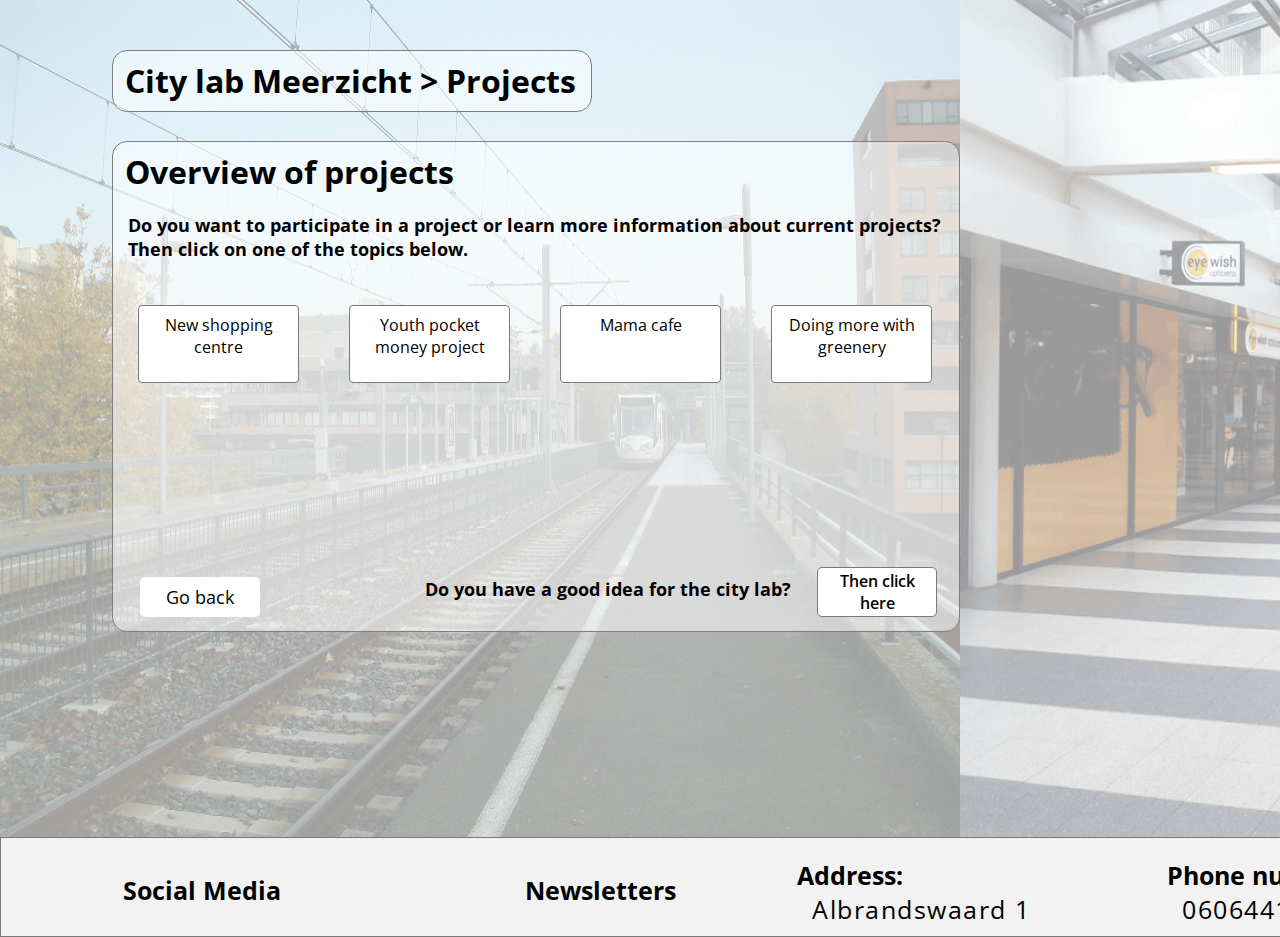
<file: projects.html>
<!DOCTYPE html>
<html lang="en">

    <head>
        <link rel="preconnect" href="https://fonts.gstatic.com">
        <link href="https://fonts.googleapis.com/css2?family=Open+Sans:wght@400;700&display=swap" rel="stylesheet">
        <link type="text/css" href="style.css" rel="stylesheet" />	
    </head>

    <body>
        <div class="container">
            <div class="titleboxprojects">
                <h1>
                   <a href="en.html"> City lab Meerzicht</a> > Projects</h1>
            </div>

            <div class="projectsbox">

                <h1>Overview of projects</h1>
                <p class="bold">Do you want to participate in a project or learn more information about current projects?<br>
                    Then click on one of the topics below.</p>
                <br><br>
                <div class="topicbutton">
                    
                    <a href="shopping.html" class="buttontext2">
                        
                        New shopping centre
                             
                    </a>
                
                </div>    
                <div class="topicbutton">                    <a href="shopping.html" class="buttontext2">
                        
                    Youth pocket money project
                         
                </a></div>    
                <div class="topicbutton">                    <a href="shopping.html" class="buttontext2">
                        
                    Mama cafe
                         
                </a></div>    
                <div class="topicbutton">                    <a href="shopping.html" class="buttontext2">
                        
                    Doing more with greenery
                         
                </a></div>    
  

                </p>

                <button class="secondarybutton3"><a href="en.html" class="buttontext">Go back</a></button>

                <p class="bold" id="right">Do you have a good idea for the city lab?</p>

                <button class="primarybutton2"><a href="submitproject.html" class="buttontext">Then click here</a></button>

            </div>

            <div class="popup" id="myPopup">
                <div class="popuptext" >
                    <h2>Social Media</h2> <img src="pics/close3.png" class="closeimg" onclick="myFunction()">
                    
                    <p class="bold">Here you will find an overview of local social media
                        <br><br>
                        <a href="https://nl-nl.facebook.com/gemeentezoetermeer">Zoetermeer Municipality</a><a class="button2" target="_blank" href="https://nl-nl.facebook.com/gemeentezoetermeer">Click here</a>
                        <br><br>
                        <a href="https://www.instagram.com/biebzoetermeer/">Zoetermeer Library</a><a class="button2" target="_blank" href="https://www.instagram.com/biebzoetermeer/">Click here</a>
                        <br><br>
                        <a href="https://twitter.com/ZoetermeerVndg">Zoetermeer News</a><a class="button2" target="_blank" href="https://twitter.com/ZoetermeerVndg">Click here</a>

                    </p>
                </div>
            </div>

            <div class="popup2" id="myPopup2">
                <div class="popuptext" >
                    <h2>Nieuwsbrieven</h2> <img src="pics/close3.png" class="closeimg" onclick="showNewsletters()">

                    <p class="bold">Here you will find an overview of local newsletters
                        <br><br>
                        <a href="http://www.waterbuurtvereniging.nl/vereniging/nieuwsbrief.htm">Waterbuurt residents association</a><a class="button2" target="_blank" href="http://www.waterbuurtvereniging.nl/vereniging/nieuwsbrief.htm">Click here</a>
                        <br><br>
                        <a href="https://www.zoetermeer.nl/inwoners/producten-a-z_45918/product/nieuwsbrieven-aanmelden_1177.html?pk_campaign=Redirects&pk_kwd=nieuwsbrieven">Municipality Zoetermeer</a><a class="button2" target="_blank" href="https://www.zoetermeer.nl/inwoners/producten-a-z_45918/product/nieuwsbrieven-aanmelden_1177.html?pk_campaign=Redirects&pk_kwd=nieuwsbrieven">Click here</a>
                        <br><br>
                        <a href="https://zoetermeer.nieuws.nl/nieuwsbrief/">Zoetermeer News</a><a class="button2" target="_blank" href="https://zoetermeer.nieuws.nl/nieuwsbrief/">Click here</a>
                    </p>
                </div>
            </div>

            <div class="box3">
                <img src="pics/en crop.png" class="languagebutton">
                <select class="languageselect" id="langselect" onChange="window.location.href=this.value">
                    
                    <option value="projects.html">English (EN)</option>
                    <option value="projecten.html">Nederlands (NL)</option>



                </select>


            </div>
        
        


        </div>



        <footer class="footercontainer">
            <div class="footerbold1" onclick="myFunction()">
                Social Media
            </div>
            <div class="footerbold1" onclick="showNewsletters()">
                Newsletters
            </div>
            <div class="footerbold">
                Address: <br>

                <p class="footerfar">Albrandswaard 1</p>
            </div>
            <div class="footerbold">
                Phone number: <br>

                <p class="footerfar">060644115399</p>
            </div>
            <div class="footerbold">
                Email: <br>

                <p class="footerfar">W.burggraaff@hhs.nl</p>
            </div>
        </footer>

        <script>
            // When the user clicks on div, open the popup
            function myFunction() {
              var popup = document.getElementById("myPopup");
              
              popup.classList.toggle("show");
              


            }
            function showNewsletters() {
                var popup2 = document.getElementById("myPopup2");
                popup2.classList.toggle("show");

            }
        </script>

    </body>

</html>
</file>
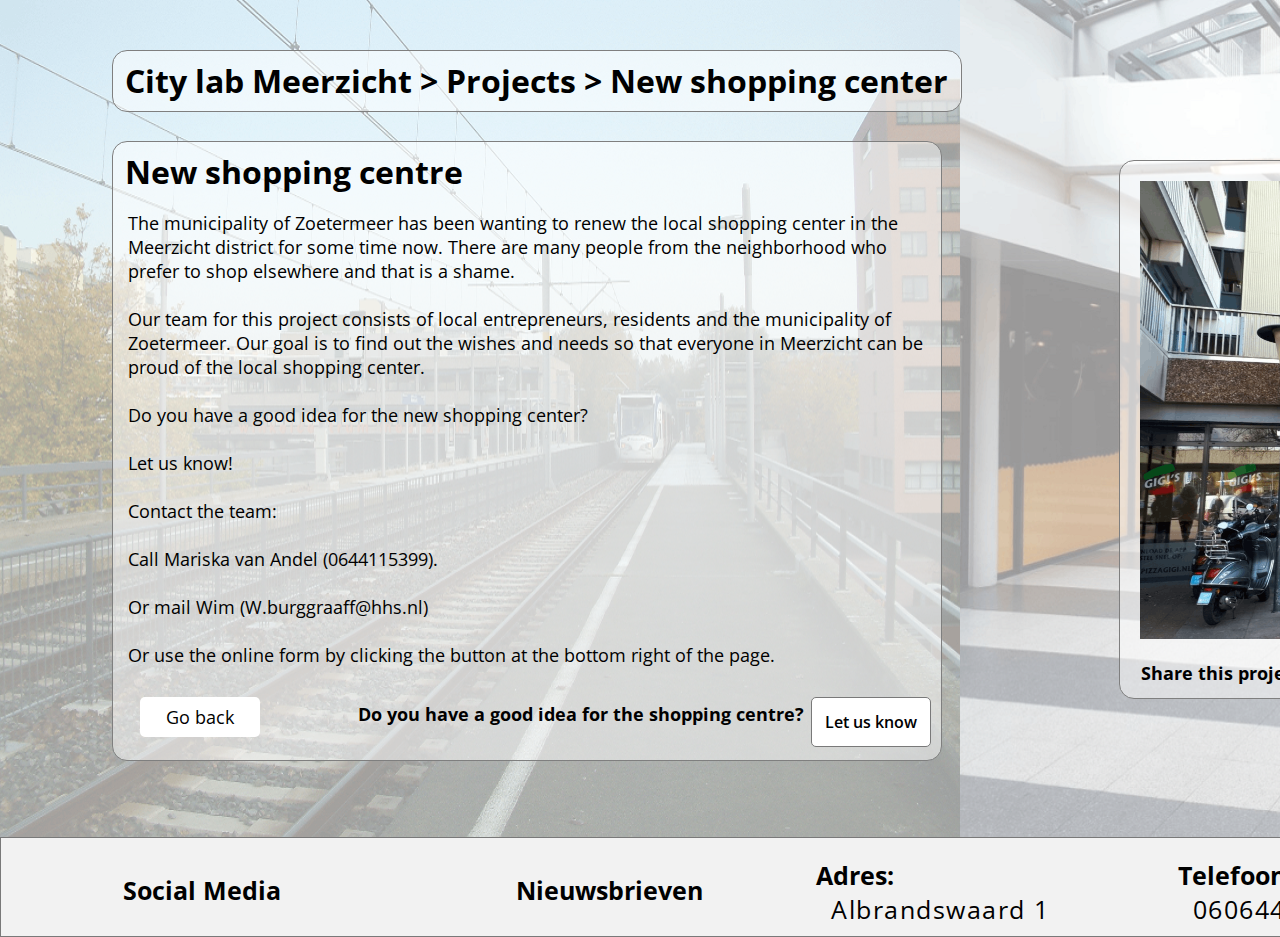
<file: shopping.html>
<!DOCTYPE html>
<html lang="en">

    <head>
        <link rel="preconnect" href="https://fonts.gstatic.com">
        <link href="https://fonts.googleapis.com/css2?family=Open+Sans:wght@400;700&display=swap" rel="stylesheet">
        <link type="text/css" href="style.css" rel="stylesheet" />	
    </head>

    <body>
        <div class="container">
            <div class="titleboxshopping">
                <h1>
                    <a href="en.html">City lab Meerzicht</a><a href="projects.html"> > Projects</a> > New shopping center</h1>
            </div>

            <div class="mainboxshopping">

                <h1>New shopping centre</h1><br>

                <p>The municipality of Zoetermeer has been wanting to renew the local shopping center in the Meerzicht district for some time now. 
                    There are many people from the neighborhood who prefer to shop elsewhere and that is a shame.
                <br><br>
                Our team for this project consists of local entrepreneurs, residents and the municipality of Zoetermeer. 
                Our goal is to find out the wishes and needs so that everyone in Meerzicht can be proud of the local shopping center.
                <br><br>
                Do you have a good idea for the new shopping center?

                    <br><br>

Let us know!

<br><br>

Contact the team:
<br><br>


Call Mariska van Andel (0644115399).

<br><br>

Or mail Wim (W.burggraaff@hhs.nl)

<br><br>

Or use the online form by clicking the button at the bottom right of the page.


                </p>

                
                <button class="secondarybutton4"><a href="projects.html" class="buttontext">Go back</a></button>

                <p class="bold" id="right3">Do you have a good idea for the shopping centre?</p>

                <button class="primarybutton3"><a href="shopping2.html" class="buttontext">Let us know</a></button>

            </div>
            <div class="mainboxshopping2">

                <img src="pics/shopping.png" id="shopping">
                <p class="bold" id="shoppingshare">Share this project</p>
                <button class="primarybutton4"><a  class="buttontext" onclick="showShareLinks()">Click here</a></button>


            </div>

            <div class="popup" id="myPopup">
                <div class="popuptext" >
                    <h2>Social Media</h2> <img src="pics/close3.png" class="closeimg" onclick="myFunction()">
                    
                    <p class="bold">Here you will find an overview of local social media
                        <br><br>
                        <a href="https://nl-nl.facebook.com/gemeentezoetermeer">Zoetermeer Municipality</a><a class="button2" target="_blank" href="https://nl-nl.facebook.com/gemeentezoetermeer">Click here</a>
                        <br><br>
                        <a href="https://www.instagram.com/biebzoetermeer/">Zoetermeer Library</a><a class="button2" target="_blank" href="https://www.instagram.com/biebzoetermeer/">Click here</a>
                        <br><br>
                        <a href="https://twitter.com/ZoetermeerVndg">Zoetermeer News</a><a class="button2" target="_blank" href="https://twitter.com/ZoetermeerVndg">Click here</a>

                    </p>
                </div>
            </div>

            <div class="popup2" id="myPopup2">
                <div class="popuptext" >
                    <h2>Nieuwsbrieven</h2> <img src="pics/close3.png" class="closeimg" onclick="showNewsletters()">

                    <p class="bold">Here you will find an overview of local newsletters
                        <br><br>
                        <a href="http://www.waterbuurtvereniging.nl/vereniging/nieuwsbrief.htm">Waterbuurt residents association</a><a class="button2" target="_blank" href="http://www.waterbuurtvereniging.nl/vereniging/nieuwsbrief.htm">Click here</a>
                        <br><br>
                        <a href="https://www.zoetermeer.nl/inwoners/producten-a-z_45918/product/nieuwsbrieven-aanmelden_1177.html?pk_campaign=Redirects&pk_kwd=nieuwsbrieven">Municipality Zoetermeer</a><a class="button2" target="_blank" href="https://www.zoetermeer.nl/inwoners/producten-a-z_45918/product/nieuwsbrieven-aanmelden_1177.html?pk_campaign=Redirects&pk_kwd=nieuwsbrieven">Click here</a>
                        <br><br>
                        <a href="https://zoetermeer.nieuws.nl/nieuwsbrief/">Zoetermeer News</a><a class="button2" target="_blank" href="https://zoetermeer.nieuws.nl/nieuwsbrief/">Click here</a>
                    </p>
                </div>
            </div>

            <div class="popup3" id="myPopup3">
                <div class="popuptext">
                    <h2>Share this project</h2> <img src="pics/close3.png" class="closeimg" onclick="showShareLinks()">
                    <p class="bold">Here you will find an overview of share links
                        <br><br>
                        <li><a target="blank" href="https://www.facebook.com/sharer.php?u=https%3A%2F%2Fyannickkok.github.io%2FStadslab-Meerzicht%2Fwinkelcentrum.html">Share on Facebook</a></li>
                        <li><a target="blank" href="https://twitter.com/intent/tweet?url=https%3A%2F%2Fyannickkok.github.io%2FStadslab-Meerzicht%2Fwinkelcentrum.html">Share on Twitter</a></li>
                        <li><a target="blank" href="https://www.linkedin.com/shareArticle?mini=true&url=https%3A%2F%2Fyannickkok.github.io%2FStadslab-Meerzicht%2Fwinkelcentrum.html">Share on LinkedIn</a></li>
                    </p>
                </div>
            </div>



            <div class="box3">
                <img src="pics/en crop.png" class="languagebutton">
                <select class="languageselect" id="langselect" onChange="window.location.href=this.value">
                    
                    <option value="shopping.html">English (EN)</option>
                    <option value="winkelcentrum.html">Nederlands (NL)</option>



                </select>


            </div>
        
        


        </div>



        <footer class="footercontainer">
            <div class="footerbold1" onclick="myFunction()">
                Social Media
            </div>
            <div class="footerbold1" onclick="showNewsletters()" >
                Nieuwsbrieven
            </div>
            <div class="footerbold">
                Adres: <br>

                <p class="footerfar">Albrandswaard 1</p>
            </div>
            <div class="footerbold">
                Telefoonnummer: <br>

                <p class="footerfar">060644115399</p>
            </div>
            <div class="footerbold">
                Email: <br>

                <p class="footerfar">W.burggraaff@hhs.nl</p>
            </div>
        </footer>

        <script>
            // When the user clicks on div, open the popup
            function myFunction() {
              var popup = document.getElementById("myPopup");
              popup.classList.toggle("show");             
            }

            function showNewsletters() {
                var popup2 = document.getElementById("myPopup2");
                popup2.classList.toggle("show");
            }

            function showShareLinks() {
                var popup3 = document.getElementById("myPopup3");
                popup3.classList.toggle("show");
            }

        </script>

    </body>

</html>
</file>
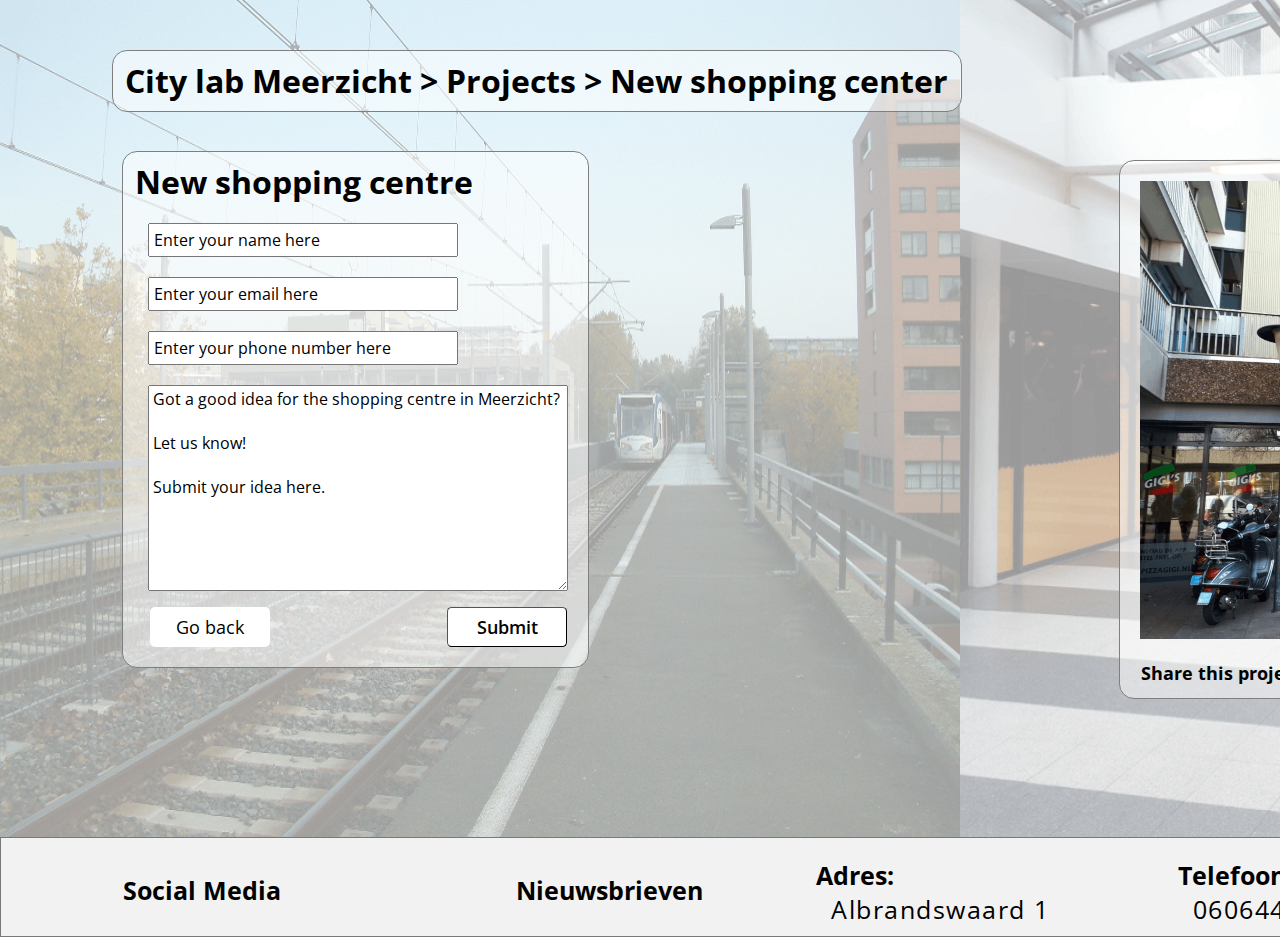
<file: shopping2.html>
<!DOCTYPE html>
<html lang="en">

    <head>
        <link rel="preconnect" href="https://fonts.gstatic.com">
        <link href="https://fonts.googleapis.com/css2?family=Open+Sans:wght@400;700&display=swap" rel="stylesheet">
        <link type="text/css" href="style.css" rel="stylesheet" />	
    </head>

    <body>
        <div class="container">
            <div class="titleboxshopping">
                <h1>
                    <a href="en.html">City lab Meerzicht</a><a href="projects.html"> > Projects</a> > New shopping center</h1>
            </div>

            <div class="mainboxshopping3">
                <form action="mailto:W.burggraaff@hhs.nl" method="post" enctype="text/plain">

                <h1>New shopping centre</h1>
                <input type="text" class="input" value="Enter your name here"> <br>
                <input type="text" class="input" value="Enter your email here"><br>
                <input type="text" class="input" value="Enter your phone number here"><br>
                <textarea class="biggerinput">Got a good idea for the shopping centre in Meerzicht?

Let us know!
                
Submit your idea here.
            </textarea>
            <button class="secondarybutton"><a href="shopping.html" class="buttontext">Go back</a></button>
            <input type="submit" value="Submit" class="submitbutton">
        </form>



            </div>

            <div class="mainboxshopping2">

                <img src="pics/shopping.png" id="shopping">
                <p class="bold" id="shoppingshare">Share this project</p>
                <button class="primarybutton4"><a  class="buttontext" onclick="showShareLinks()">Click here</a></button>


            </div>

            <div class="popup" id="myPopup">
                <div class="popuptext" >
                    <h2>Social Media</h2> <img src="pics/close3.png" class="closeimg" onclick="myFunction()">
                    
                    <p class="bold">Here you will find an overview of local social media
                        <br><br>
                        <a href="https://nl-nl.facebook.com/gemeentezoetermeer">Zoetermeer Municipality</a><a class="button2" target="_blank" href="https://nl-nl.facebook.com/gemeentezoetermeer">Click here</a>
                        <br><br>
                        <a href="https://www.instagram.com/biebzoetermeer/">Zoetermeer Library</a><a class="button2" target="_blank" href="https://www.instagram.com/biebzoetermeer/">Click here</a>
                        <br><br>
                        <a href="https://twitter.com/ZoetermeerVndg">Zoetermeer News</a><a class="button2" target="_blank" href="https://twitter.com/ZoetermeerVndg">Click here</a>

                    </p>
                </div>
            </div>

            <div class="popup2" id="myPopup2">
                <div class="popuptext" >
                    <h2>Nieuwsbrieven</h2> <img src="pics/close3.png" class="closeimg" onclick="showNewsletters()">

                    <p class="bold">Here you will find an overview of local newsletters
                        <br><br>
                        <a href="http://www.waterbuurtvereniging.nl/vereniging/nieuwsbrief.htm">Waterbuurt residents association</a><a class="button2" target="_blank" href="http://www.waterbuurtvereniging.nl/vereniging/nieuwsbrief.htm">Click here</a>
                        <br><br>
                        <a href="https://www.zoetermeer.nl/inwoners/producten-a-z_45918/product/nieuwsbrieven-aanmelden_1177.html?pk_campaign=Redirects&pk_kwd=nieuwsbrieven">Municipality Zoetermeer</a><a class="button2" target="_blank" href="https://www.zoetermeer.nl/inwoners/producten-a-z_45918/product/nieuwsbrieven-aanmelden_1177.html?pk_campaign=Redirects&pk_kwd=nieuwsbrieven">Click here</a>
                        <br><br>
                        <a href="https://zoetermeer.nieuws.nl/nieuwsbrief/">Zoetermeer News</a><a class="button2" target="_blank" href="https://zoetermeer.nieuws.nl/nieuwsbrief/">Click here</a>
                    </p>
                </div>
            </div>

            <div class="popup3" id="myPopup3">
                <div class="popuptext">
                    <h2>Deel dit project</h2> <img src="pics/close3.png" class="closeimg" onclick="showShareLinks()">
                    <p class="bold">Hier vind je links om dit project te delen
                        <br><br>
                        <li><a target="blank" href="https://www.facebook.com/sharer.php?u=https%3A%2F%2Fyannickkok.github.io%2FStadslab-Meerzicht%2Fwinkelcentrum.html">Deel op Facebook</a></li>
                        <li><a target="blank" href="https://twitter.com/intent/tweet?url=https%3A%2F%2Fyannickkok.github.io%2FStadslab-Meerzicht%2Fwinkelcentrum.html">Deel op Twitter</a></li>
                        <li><a target="blank" href="https://www.linkedin.com/shareArticle?mini=true&url=https%3A%2F%2Fyannickkok.github.io%2FStadslab-Meerzicht%2Fwinkelcentrum.html">Deel op LinkedIn</a></li>
                    </p>
                </div>
            </div>

            <div class="box3">
                <img src="pics/en crop.png" class="languagebutton">
                <select class="languageselect" id="langselect" onChange="window.location.href=this.value">
                    
                    <option value="shopping2.html">English (EN)</option>
                    <option value="winkelcentrum2.html">Nederlands (NL)</option>



                </select>


            </div>
        
        


        </div>



        <footer class="footercontainer">
            <div class="footerbold1" onclick="myFunction()">
                Social Media
            </div>
            <div class="footerbold1" onclick="showNewsletters()" >
                Nieuwsbrieven
            </div>
            <div class="footerbold">
                Adres: <br>

                <p class="footerfar">Albrandswaard 1</p>
            </div>
            <div class="footerbold">
                Telefoonnummer: <br>

                <p class="footerfar">060644115399</p>
            </div>
            <div class="footerbold">
                Email: <br>

                <p class="footerfar">W.burggraaff@hhs.nl</p>
            </div>
        </footer>

        <script>
            // When the user clicks on div, open the popup
            function myFunction() {
              var popup = document.getElementById("myPopup");
              popup.classList.toggle("show");             
            }

            function showNewsletters() {
                var popup2 = document.getElementById("myPopup2");
                popup2.classList.toggle("show");
            }

            function showShareLinks() {
                var popup3 = document.getElementById("myPopup3");
                popup3.classList.toggle("show");
            }

        </script>

    </body>

</html>
</file>
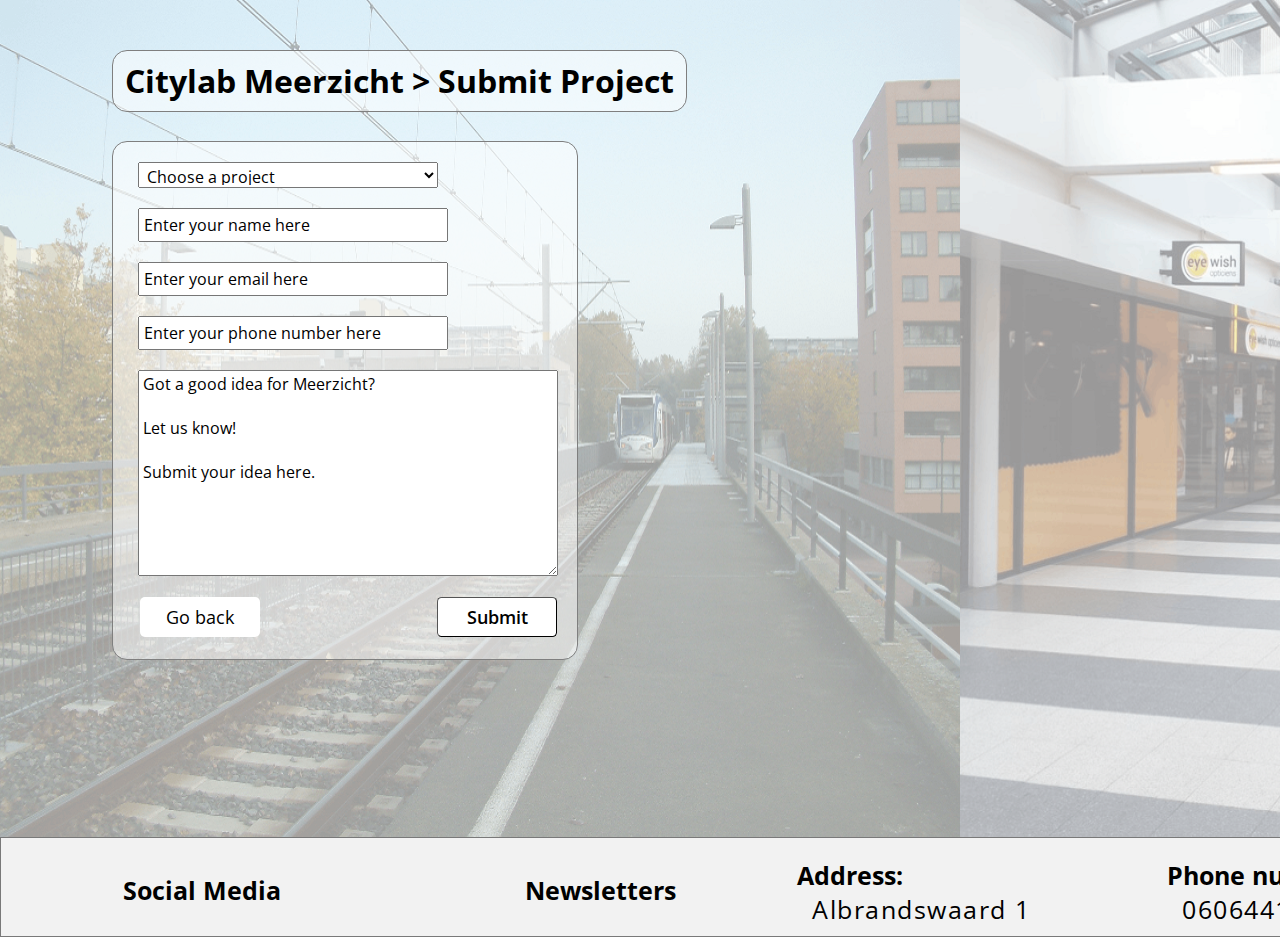
<file: submitproject.html>
<!DOCTYPE html>
<html lang="nl">

    <head>
        <link rel="preconnect" href="https://fonts.gstatic.com">
        <link href="https://fonts.googleapis.com/css2?family=Open+Sans:wght@400;700&display=swap" rel="stylesheet">
        <link type="text/css" href="style.css" rel="stylesheet" />	
    </head>

    <body>
        <div class="container">
            
            <div class="box11en">
                <h1><a href="en.html">Citylab Meerzicht</a> > Submit Project </h1>

            </div>

            <div class="box22">
                <form action="mailto:W.burggraaff@hhs.nl" method="post" enctype="text/plain">
                <select class="input">
                    <option>Choose a project</option>
                    <option>Start a new project</option>
                    <option>New shopping centre</option>
                </select>
                <br>

                <input type="text" class="input" value="Enter your name here"> <br>
                <input type="text" class="input" value="Enter your email here"><br>
                <input type="text" class="input" value="Enter your phone number here"><br>
                <textarea class="biggerinput">Got a good idea for Meerzicht?

Let us know!
                
Submit your idea here.
            </textarea>
            <button class="secondarybutton"><a href="en.html" class="buttontext">Go back</a></button>
            <input type="submit" value="Submit" class="submitbutton">
        </form>


            </div>

            <div class="popup" id="myPopup">
                <div class="popuptext" >
                    <h2>Social Media</h2> <img src="pics/close3.png" class="closeimg" onclick="myFunction()">
                    
                    <p class="bold">Here you will find an overview of local social media
                        <br><br>
                        <a href="https://nl-nl.facebook.com/gemeentezoetermeer">Zoetermeer Municipality</a><a class="button2" target="_blank" href="https://nl-nl.facebook.com/gemeentezoetermeer">Click here</a>
                        <br><br>
                        <a href="https://www.instagram.com/biebzoetermeer/">Zoetermeer Library</a><a class="button2" target="_blank" href="https://www.instagram.com/biebzoetermeer/">Click here</a>
                        <br><br>
                        <a href="https://twitter.com/ZoetermeerVndg">Zoetermeer News</a><a class="button2" target="_blank" href="https://twitter.com/ZoetermeerVndg">Click here</a>

                    </p>
                </div>
            </div>

            <div class="popup2" id="myPopup2">
                <div class="popuptext" >
                    <h2>Nieuwsbrieven</h2> <img src="pics/close3.png" class="closeimg" onclick="showNewsletters()">

                    <p class="bold">Here you will find an overview of local newsletters
                        <br><br>
                        <a href="http://www.waterbuurtvereniging.nl/vereniging/nieuwsbrief.htm">Waterbuurt residents association</a><a class="button2" target="_blank" href="http://www.waterbuurtvereniging.nl/vereniging/nieuwsbrief.htm">Click here</a>
                        <br><br>
                        <a href="https://www.zoetermeer.nl/inwoners/producten-a-z_45918/product/nieuwsbrieven-aanmelden_1177.html?pk_campaign=Redirects&pk_kwd=nieuwsbrieven">Municipality Zoetermeer</a><a class="button2" target="_blank" href="https://www.zoetermeer.nl/inwoners/producten-a-z_45918/product/nieuwsbrieven-aanmelden_1177.html?pk_campaign=Redirects&pk_kwd=nieuwsbrieven">Click here</a>
                        <br><br>
                        <a href="https://zoetermeer.nieuws.nl/nieuwsbrief/">Zoetermeer News</a><a class="button2" target="_blank" href="https://zoetermeer.nieuws.nl/nieuwsbrief/">Click here</a>
                    </p>
                </div>
            </div>

            <div class="box3">
                <img src="pics/en crop.png" class="languagebutton">
                <select class="languageselect" id="langselect" onChange="window.location.href=this.value">
                    <option value="submitproject.html">English (EN)</option>
                    <option value="projectaanmelden.html">Nederlands (NL)</option>
                    



                </select>


            </div>
        
        


        </div>



        <footer class="footercontainer">
            <div class="footerbold1" onclick="myFunction()">
                Social Media
            </div>
            <div class="footerbold1" onclick="showNewsletters()">
                Newsletters
            </div>
            <div class="footerbold">
                Address: <br>

                <p class="footerfar">Albrandswaard 1</p>
            </div>
            <div class="footerbold">
                Phone number: <br>

                <p class="footerfar">060644115399</p>
            </div>
            <div class="footerbold">
                Email: <br>

                <p class="footerfar">W.burggraaff@hhs.nl</p>
            </div>
        </footer>

        <script>
            // When the user clicks on div, open the popup
            function myFunction() {
              var popup = document.getElementById("myPopup");
              
              popup.classList.toggle("show");
              


            }
            function showNewsletters() {
                var popup2 = document.getElementById("myPopup2");
                popup2.classList.toggle("show");

            }
        </script>

    </body>

</html>
</file>
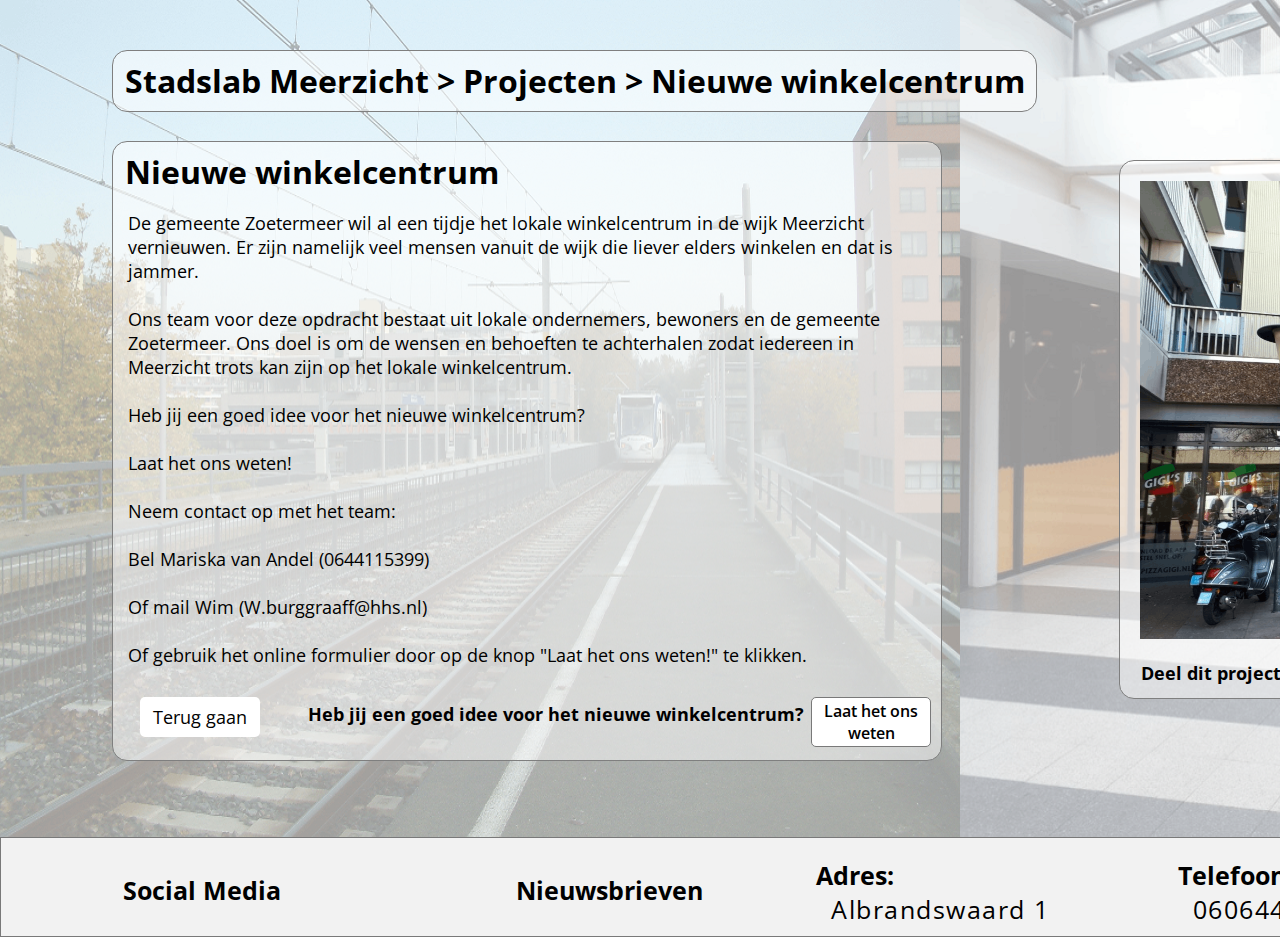
<file: winkelcentrum.html>
<!DOCTYPE html>
<html lang="en">

    <head>
        <link rel="preconnect" href="https://fonts.gstatic.com">
        <link href="https://fonts.googleapis.com/css2?family=Open+Sans:wght@400;700&display=swap" rel="stylesheet">
        <link type="text/css" href="style.css" rel="stylesheet" />	
    </head>

    <body>
        <div class="container">
            <div class="titleboxshopping2">
                <h1>
                    <a href="index.html">Stadslab Meerzicht</a><a href="projecten.html"> > Projecten</a> > Nieuwe winkelcentrum</h1>
            </div>

            <div class="mainboxshopping">

                <h1>Nieuwe winkelcentrum</h1><br>

                <p>De gemeente Zoetermeer wil al een tijdje het lokale winkelcentrum in de wijk Meerzicht vernieuwen.
                     Er zijn namelijk veel mensen vanuit de wijk die liever elders winkelen en dat is jammer.


                <br><br>
                Ons team voor deze opdracht bestaat uit lokale ondernemers, bewoners en de gemeente Zoetermeer.
                 Ons doel is om de wensen en behoeften te achterhalen zodat iedereen in Meerzicht trots kan zijn op het lokale winkelcentrum.


                <br><br>
                Heb jij een goed idee voor het nieuwe winkelcentrum?



                    <br><br>

                    Laat het ons weten!



<br><br>

Neem contact op met het team:


<br><br>


Bel Mariska van Andel (0644115399)


<br><br>

Of mail Wim (W.burggraaff@hhs.nl)


<br><br>

Of gebruik het online formulier door op de knop "Laat het ons weten!" te klikken.



                </p>

                
                <button class="secondarybutton4"><a href="projecten.html" class="buttontext">Terug gaan</a></button>

                <p class="bold" id="right4">Heb jij een goed idee voor het nieuwe winkelcentrum?

                </p>

                <button class="primarybutton3"><a href="winkelcentrum2.html" class="buttontext">Laat het ons weten</a></button>

            </div>

            <div class="mainboxshopping2">

                <img src="pics/shopping.png" id="shopping">
                <p class="bold" id="shoppingshare">Deel dit project</p>
                <button class="primarybutton4"><a  class="buttontext" onclick="showShareLinks()">Klik hier</a></button>


            </div>

            <div class="popup" id="myPopup">
                <div class="popuptext" >
                    <h2>Social Media</h2> <img src="pics/close3.png" class="closeimg" onclick="myFunction()">
                    
                    <p class="bold">Hier vind je een overzicht van Meerzichtse social media:
                        <br><br>
                        <a href="https://nl-nl.facebook.com/gemeentezoetermeer">Gemeente Zoetermeer</a><a class="button2" target="_blank" href="https://nl-nl.facebook.com/gemeentezoetermeer">Klik hier</a>
                        <br><br>
                        <a href="https://www.instagram.com/biebzoetermeer/">Bibliotheek Zoetermeer</a><a class="button2" target="_blank" href="https://www.instagram.com/biebzoetermeer/">Klik hier</a>
                        <br><br>
                        <a href="https://twitter.com/ZoetermeerVndg">Zoetermeer Nieuws</a><a class="button2" target="_blank" href="https://twitter.com/ZoetermeerVndg">Klik hier</a>

                    </p>
                </div>
            </div>

            <div class="popup2" id="myPopup2">
                <div class="popuptext" >
                    <h2>Nieuwsbrieven</h2> <img src="pics/close3.png" class="closeimg" onclick="showNewsletters()">

                    <p class="bold">Hier vind je een overzicht van Meerzichtse nieuwsbrieven.
                        <br><br>
                        <a href="http://www.waterbuurtvereniging.nl/vereniging/nieuwsbrief.htm">Waterbuurtvereniging</a><a class="button2" target="_blank" href="http://www.waterbuurtvereniging.nl/vereniging/nieuwsbrief.htm">Klik hier</a>
                        <br><br>
                        <a href="https://www.zoetermeer.nl/inwoners/producten-a-z_45918/product/nieuwsbrieven-aanmelden_1177.html?pk_campaign=Redirects&pk_kwd=nieuwsbrieven">Gemeente Zoetermeer</a><a class="button2" target="_blank" href="https://www.zoetermeer.nl/inwoners/producten-a-z_45918/product/nieuwsbrieven-aanmelden_1177.html?pk_campaign=Redirects&pk_kwd=nieuwsbrieven">Klik hier</a>
                        <br><br>
                        <a href="https://zoetermeer.nieuws.nl/nieuwsbrief/">Zoetermeer Nieuws</a><a class="button2" target="_blank" href="https://zoetermeer.nieuws.nl/nieuwsbrief/">Klik hier</a>
                    </p>
                </div>
            </div>

            <div class="popup3" id="myPopup3">
                <div class="popuptext">
                    <h2>Deel dit project</h2> <img src="pics/close3.png" class="closeimg" onclick="showShareLinks()">
                    <p class="bold">Hier vind je links om dit project te delen
                        <br><br>
                        <li><a target="blank" href="https://www.facebook.com/sharer.php?u=https%3A%2F%2Fyannickkok.github.io%2FStadslab-Meerzicht%2Fwinkelcentrum.html">Deel op Facebook</a></li>
                        <li><a target="blank" href="https://twitter.com/intent/tweet?url=https%3A%2F%2Fyannickkok.github.io%2FStadslab-Meerzicht%2Fwinkelcentrum.html">Deel op Twitter</a></li>
                        <li><a target="blank" href="https://www.linkedin.com/shareArticle?mini=true&url=https%3A%2F%2Fyannickkok.github.io%2FStadslab-Meerzicht%2Fwinkelcentrum.html">Deel op LinkedIn</a></li>
                    </p>
                </div>
            </div>

            <div class="box3">
                <img src="pics/nl crop.png" class="languagebutton">
                <select class="languageselect" id="langselect" onChange="window.location.href=this.value">
                    
                    
                    <option value="winkelcentrum.html">Nederlands (NL)</option>
                    <option value="shopping.html">English (EN)</option>


                </select>


            </div>
        
        


        </div>




        <footer class="footercontainer">
            <div class="footerbold1" onclick="myFunction()">
                Social Media
            </div>
            <div class="footerbold1" onclick="showNewsletters()" >
                Nieuwsbrieven
            </div>
            <div class="footerbold">
                Adres: <br>

                <p class="footerfar">Albrandswaard 1</p>
            </div>
            <div class="footerbold">
                Telefoonnummer: <br>

                <p class="footerfar">060644115399</p>
            </div>
            <div class="footerbold">
                Email: <br>

                <p class="footerfar">W.burggraaff@hhs.nl</p>
            </div>
        </footer>

        <script>
            // When the user clicks on div, open the popup
            function myFunction() {
              var popup = document.getElementById("myPopup");
              popup.classList.toggle("show");             
            }

            function showNewsletters() {
                var popup2 = document.getElementById("myPopup2");
                popup2.classList.toggle("show");
            }

            function showShareLinks() {
                var popup3 = document.getElementById("myPopup3");
                popup3.classList.toggle("show");
            }

        </script>

    </body>

</html>
</file>
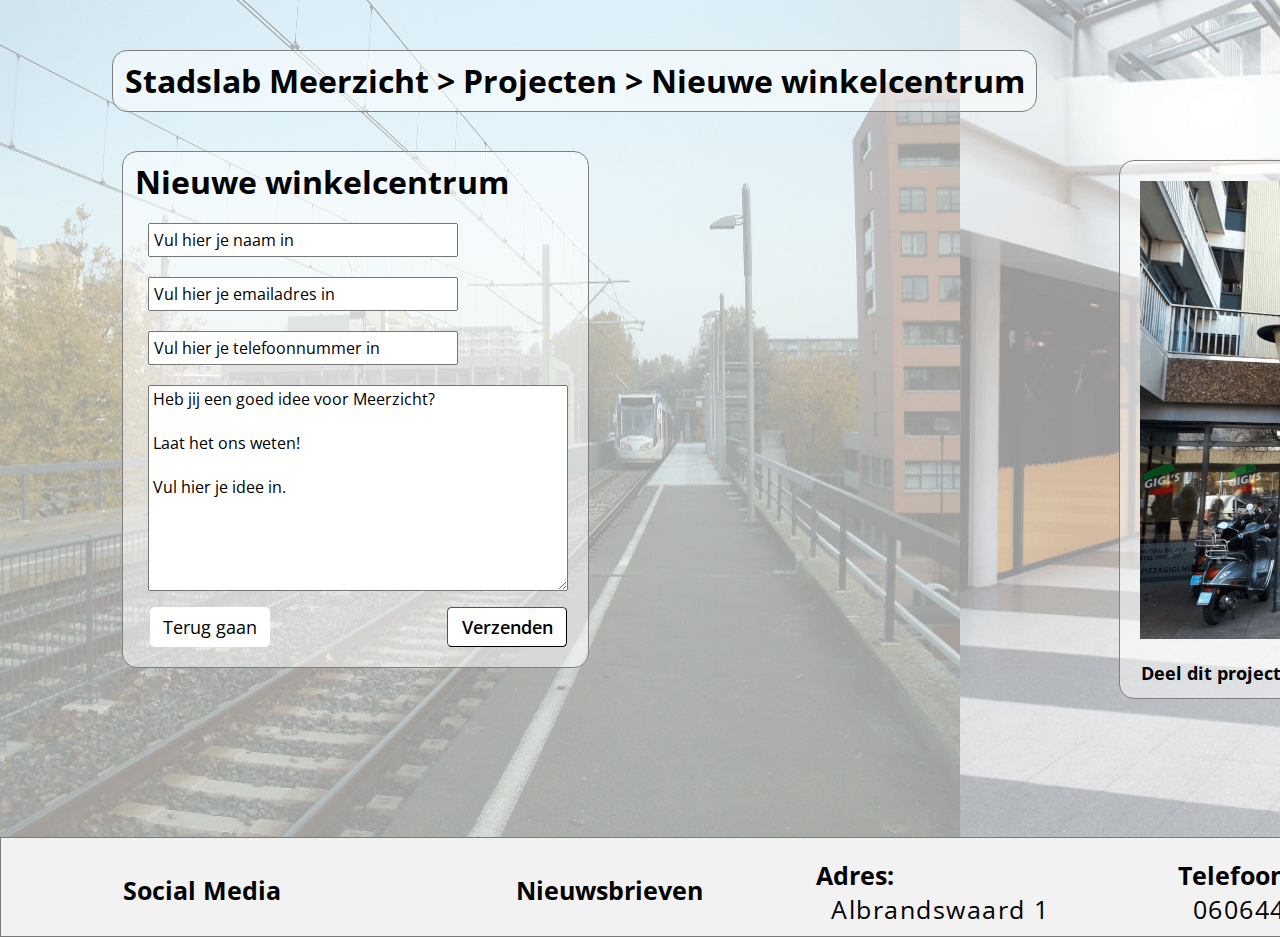
<file: winkelcentrum2.html>
<!DOCTYPE html>
<html lang="en">

    <head>
        <link rel="preconnect" href="https://fonts.gstatic.com">
        <link href="https://fonts.googleapis.com/css2?family=Open+Sans:wght@400;700&display=swap" rel="stylesheet">
        <link type="text/css" href="style.css" rel="stylesheet" />	
    </head>

    <body>
        <div class="container">
            <div class="titleboxshopping2">
                <h1>
                    <a href="index.html">Stadslab Meerzicht</a><a href="projecten.html"> > Projecten</a> > Nieuwe winkelcentrum</h1>
            </div>

            <div class="mainboxshopping3">
                <form action="mailto:W.burggraaff@hhs.nl" method="post" enctype="text/plain">
                    <h1>Nieuwe winkelcentrum</h1>
                    <input type="text" class="input" value="Vul hier je naam in"> <br>
                    <input type="text" class="input" value="Vul hier je emailadres in"><br>
                    <input type="text" class="input" value="Vul hier je telefoonnummer in"><br>
                    <textarea class="biggerinput">Heb jij een goed idee voor Meerzicht? 

Laat het ons weten!
                    
Vul hier je idee in.
                </textarea>
                <button class="secondarybutton"><a href="winkelcentrum.html" class="buttontext">Terug gaan</a></button>
                <input type="submit" value="Verzenden" class="submitbutton">
                </form>


            </div>

            <div class="mainboxshopping2">

                <img src="pics/shopping.png" id="shopping">
                <p class="bold" id="shoppingshare">Deel dit project</p>
                <button class="primarybutton4"><a  class="buttontext" onclick="showShareLinks()">Klik hier</a></button>


            </div>

            <div class="popup" id="myPopup">
                <div class="popuptext" >
                    <h2>Social Media</h2> <img src="pics/close3.png" class="closeimg" onclick="myFunction()">
                    
                    <p class="bold">Hier vind je een overzicht van Meerzichtse social media:
                        <br><br>
                        <a href="https://nl-nl.facebook.com/gemeentezoetermeer">Gemeente Zoetermeer</a><a class="button2" target="_blank" href="https://nl-nl.facebook.com/gemeentezoetermeer">Klik hier</a>
                        <br><br>
                        <a href="https://www.instagram.com/biebzoetermeer/">Bibliotheek Zoetermeer</a><a class="button2" target="_blank" href="https://www.instagram.com/biebzoetermeer/">Klik hier</a>
                        <br><br>
                        <a href="https://twitter.com/ZoetermeerVndg">Zoetermeer Nieuws</a><a class="button2" target="_blank" href="https://twitter.com/ZoetermeerVndg">Klik hier</a>

                    </p>
                </div>
            </div>

            <div class="popup2" id="myPopup2">
                <div class="popuptext" >
                    <h2>Nieuwsbrieven</h2> <img src="pics/close3.png" class="closeimg" onclick="showNewsletters()">

                    <p class="bold">Hier vind je een overzicht van Meerzichtse nieuwsbrieven.
                        <br><br>
                        <a href="http://www.waterbuurtvereniging.nl/vereniging/nieuwsbrief.htm">Waterbuurtvereniging</a><a class="button2" target="_blank" href="http://www.waterbuurtvereniging.nl/vereniging/nieuwsbrief.htm">Klik hier</a>
                        <br><br>
                        <a href="https://www.zoetermeer.nl/inwoners/producten-a-z_45918/product/nieuwsbrieven-aanmelden_1177.html?pk_campaign=Redirects&pk_kwd=nieuwsbrieven">Gemeente Zoetermeer</a><a class="button2" target="_blank" href="https://www.zoetermeer.nl/inwoners/producten-a-z_45918/product/nieuwsbrieven-aanmelden_1177.html?pk_campaign=Redirects&pk_kwd=nieuwsbrieven">Klik hier</a>
                        <br><br>
                        <a href="https://zoetermeer.nieuws.nl/nieuwsbrief/">Zoetermeer Nieuws</a><a class="button2" target="_blank" href="https://zoetermeer.nieuws.nl/nieuwsbrief/">Klik hier</a>
                    </p>
                </div>
            </div>

            <div class="popup3" id="myPopup3">
                <div class="popuptext">
                    <h2>Deel dit project</h2> <img src="pics/close3.png" class="closeimg" onclick="showShareLinks()">
                    <p class="bold">Hier vind je links om dit project te delen
                        <br><br>
                        <li><a target="blank" href="https://www.facebook.com/sharer.php?u=https%3A%2F%2Fyannickkok.github.io%2FStadslab-Meerzicht%2Fwinkelcentrum.html">Deel op Facebook</a></li>
                        <li><a target="blank" href="https://twitter.com/intent/tweet?url=https%3A%2F%2Fyannickkok.github.io%2FStadslab-Meerzicht%2Fwinkelcentrum.html">Deel op Twitter</a></li>
                        <li><a target="blank" href="https://www.linkedin.com/shareArticle?mini=true&url=https%3A%2F%2Fyannickkok.github.io%2FStadslab-Meerzicht%2Fwinkelcentrum.html">Deel op LinkedIn</a></li>
                    </p>
                </div>
            </div>

            <div class="box3">
                <img src="pics/nl crop.png" class="languagebutton">
                <select class="languageselect" id="langselect" onChange="window.location.href=this.value">
                    
                    <option value="winkelcentrum2.html">Nederlands (NL)</option>
                    <option value="shopping2.html">English (EN)</option>
                    



                </select>


            </div>
        
        


        </div>




        <footer class="footercontainer">
            <div class="footerbold1" onclick="myFunction()">
                Social Media
            </div>
            <div class="footerbold1" onclick="showNewsletters()" >
                Nieuwsbrieven
            </div>
            <div class="footerbold">
                Adres: <br>

                <p class="footerfar">Albrandswaard 1</p>
            </div>
            <div class="footerbold">
                Telefoonnummer: <br>

                <p class="footerfar">060644115399</p>
            </div>
            <div class="footerbold">
                Email: <br>

                <p class="footerfar">W.burggraaff@hhs.nl</p>
            </div>
        </footer>

        <script>
            // When the user clicks on div, open the popup
            function myFunction() {
              var popup = document.getElementById("myPopup");
              popup.classList.toggle("show");             
            }

            function showNewsletters() {
                var popup2 = document.getElementById("myPopup2");
                popup2.classList.toggle("show");
            }

            function showShareLinks() {
                var popup3 = document.getElementById("myPopup3");
                popup3.classList.toggle("show");
            }

        </script>

    </body>

</html>
</file>
<file: style.css>
body {
    margin: 0px;
    background-image: url("pics/ov2.png"), url("pics/winkel2.png");
    background-repeat: no-repeat, repeat-x;
    position: static;
    left: auto;
    width: 1920px;
}

.local-img {
    border-width: 0px;
    width: 94%;
    margin-top: 2%;
    margin-left: 3%;


}

.info-img {
    padding-left: 5%;
    padding-right: 5%;
}

li a {
    font-family: 'Open Sans', sans-serif;
    font-size: 18px;
    font-weight: bold;
    color: blue;
    text-decoration: underline;
}

.box1 {
    position: absolute;
    left: 112px;
    top: 50px;
    width: 330px;
    height: 62px;
    background: inherit;
    background-color: rgba(255, 255, 255, .5);
    box-sizing: border-box;
    border-width: 1px;
    border-style: solid;
    border-color: rgba(127, 127, 127, 1);
    border-radius: 15px;
}

#shopping {
    border-width: 0px;
    position: absolute;
    left: 20px;
    top: 20px;
    width: 600px;
    height: 458px;  

}

.titleboxshopping {
    position: absolute;
    left: 112px;
    top: 50px;
    width: 850px;
    height: 62px;
    background: inherit;
    background-color: rgba(255, 255, 255, .5);
    box-sizing: border-box;
    border-width: 1px;
    border-style: solid;
    border-color: rgba(127, 127, 127, 1);
    border-radius: 15px;
}

.titleboxshopping2 {
    position: absolute;
    left: 112px;
    top: 50px;
    width: 925px;
    height: 62px;
    background: inherit;
    background-color: rgba(255, 255, 255, .5);
    box-sizing: border-box;
    border-width: 1px;
    border-style: solid;
    border-color: rgba(127, 127, 127, 1);
    border-radius: 15px;
}

.mainboxshopping {
    position: absolute;
    left: 112px;
    top: 141px;
    width: 830px;
    height: 620px;
    background: inherit;
    background-color: rgba(255, 255, 255, .5);
    box-sizing: border-box;
    border-width: 1px;
    border-style: solid;
    border-color: rgba(127, 127, 127, 1);
    border-radius: 15px;
}

.mainboxshopping2 {
    position: absolute;
    left: 1119px;
    top: 160px;
    width: 643px;
    height: 539px;
    background: inherit;
    background-color: rgba(255, 255, 255, .5);
    box-sizing: border-box;
    border-width: 1px;
    border-style: solid;
    border-color: rgba(127, 127, 127, 1);
    border-radius: 15px;
}

.mainboxshopping3 {
    position: absolute;
    left: 122px;
    top: 151px;
    width: 467px;
    height: 517px;
    background: inherit;
    background-color: rgba(255, 255, 255, .5);
    box-sizing: border-box;
    border-width: 1px;
    border-style: solid;
    border-color: rgba(127, 127, 127, 1);
    border-radius: 15px;
}

.box11 {
    position: absolute;
    left: 112px;
    top: 50px;
    width: 665px;
    height: 62px;
    background: inherit;
    background-color: rgba(255, 255, 255, .5);
    box-sizing: border-box;
    border-width: 1px;
    border-style: solid;
    border-color: rgba(127, 127, 127, 1);
    border-radius: 15px;
}

.box11en {
    position: absolute;
    left: 112px;
    top: 50px;
    width: 575px;
    height: 62px;
    background: inherit;
    background-color: rgba(255, 255, 255, .5);
    box-sizing: border-box;
    border-width: 1px;
    border-style: solid;
    border-color: rgba(127, 127, 127, 1);
    border-radius: 15px;
}

.box111 {
    position: absolute;
    left: 112px;
    top: 50px;
    width: 684px;
    height: 62px;
    background: inherit;
    background-color: rgba(255, 255, 255, .5);
    box-sizing: border-box;
    border-width: 1px;
    border-style: solid;
    border-color: rgba(127, 127, 127, 1);
    border-radius: 15px;
}

.box2 {
    position: absolute;
    left: 112px;
    top: 141px;
    width: 746px;
    height: 544px;
    background: inherit;
    background-color: rgba(255, 255, 255, .5);
    box-sizing: border-box;
    border-width: 1px;
    border-style: solid;
    border-color: rgba(127, 127, 127, 1);
    border-radius: 15px;
}

.box22 {
    position: absolute;
    left: 112px;
    top: 141px;
    width: 466px;
    height: 519px;
    background: inherit;
    background-color: rgba(255, 255, 255, .5);
    box-sizing: border-box;
    border-width: 1px;
    border-style: solid;
    border-color: rgba(127, 127, 127, 1);
    border-radius: 15px;
}

.box3 {
    border-width: 0px;
    position: absolute;
    left: 1601px;
    top: 50px;
    width: 289px;
    height: 67px;
    display: flex;

    width: 289px;
    height: 67px;
    background: inherit;
    background-color: rgba(255, 255, 255, .5);
    box-sizing: border-box;
    border-width: 1px;
    border-style: solid;
    border-color: rgba(127, 127, 127, 1);
    border-radius: 15px;
    -moz-box-shadow: none;
    -webkit-box-shadow: none;
    box-shadow: none;
    font-family: 'Open Sans', sans-serif;
    font-weight: 400;
    font-style: normal;
}

.informatiebox1 {
    position: absolute;
    left: 35px;
    top: 150px;
    width: 514px;
    height: 570px;
    background: inherit;
    background-color: rgba(255, 255, 255, .5);
    box-sizing: border-box;
    border-width: 1px;
    border-style: solid;
    border-color: rgba(127, 127, 127, 1);
    border-radius: 15px;
}

.informatiebox2 {
    position: absolute;
    left: 585px;
    top: 150px;
    width: 285px;
    height: 545px;
    background: inherit;
    background-color: rgba(255, 255, 255, .5);
    box-sizing: border-box;
    border-width: 1px;
    border-style: solid;
    border-color: rgba(127, 127, 127, 1);
    border-radius: 15px;
}

.informatiebox3 {
    position: absolute;
    left: 895px;
    top: 150px;
    width: 555px;
    height: 545px;
    background: inherit;
    background-color: rgba(255, 255, 255, .5);
    box-sizing: border-box;
    border-width: 1px;
    border-style: solid;
    border-color: rgba(127, 127, 127, 1);
    border-radius: 15px;
}

.informatiebox4 {
    position: absolute;
    left: 1475px;
    top: 150px;
    width: 414px;
    height: 545px;
    background: inherit;
    background-color: rgba(255, 255, 255, .5);
    box-sizing: border-box;
    border-width: 1px;
    border-style: solid;
    border-color: rgba(127, 127, 127, 1);
    border-radius: 15px;
}

.informatiebox5 {
    position: absolute;
    left: 112px;
    top: 50px;
    width: 535px;
    height: 62px;
    background: inherit;
    background-color: rgba(255, 255, 255, .5);
    box-sizing: border-box;
    border-width: 1px;
    border-style: solid;
    border-color: rgba(127, 127, 127, 1);
    border-radius: 15px;
}

.titleboxinformation {
    position: absolute;
    left: 112px;
    top: 50px;
    width: 545px;
    height: 62px;
    background: inherit;
    background-color: rgba(255, 255, 255, .5);
    box-sizing: border-box;
    border-width: 1px;
    border-style: solid;
    border-color: rgba(127, 127, 127, 1);
    border-radius: 15px;
}

.titleboxprojects {
    position: absolute;
    left: 112px;
    top: 50px;
    width: 480px;
    height: 62px;
    background: inherit;
    background-color: rgba(255, 255, 255, .5);
    box-sizing: border-box;
    border-width: 1px;
    border-style: solid;
    border-color: rgba(127, 127, 127, 1);
    border-radius: 15px;
}

.titleboxprojecten {
    position: absolute;
    left: 112px;
    top: 50px;
    width: 520px;
    height: 62px;
    background: inherit;
    background-color: rgba(255, 255, 255, .5);
    box-sizing: border-box;
    border-width: 1px;
    border-style: solid;
    border-color: rgba(127, 127, 127, 1);
    border-radius: 15px;
}

.projectsbox {
        border-width: 0px;
        position: absolute;
        left: 112px;
        top: 141px;
        width: 848px;
        height: 491px;
        font-family: 'Open Sans', sans-serif;
        font-weight: 400;
        font-style: normal;
        background-color: rgba(255, 255, 255, .5);
        box-sizing: border-box;
        border-width: 1px;
        border-style: solid;
        border-color: rgba(127, 127, 127, 1);
        border-radius: 15px;
}

.buttoncontainer:after {
    content: "";
    display: table;
    clear: both;
}

.topicbutton {
    float: left;
    width: 18%;
    height: 70px;
    padding: 3px;
    background-color: white;
    border-width: 1px;
    border-style: solid;
    border-color: rgba(121, 121, 121, 1);
    border-radius: 4px;
    margin-left: 3%;
    margin-right: 3%;
    text-align: center;

}


.input {

    width: 300px !important;
    height: 26px!important;
    padding: 2px 2px 2px 4px!important;
    font-family: 'Open Sans', sans-serif;
    font-weight: 400;
    font-style: normal;
    font-size: 16px;
    letter-spacing: normal;
    color: #000000;
    vertical-align: none;
    text-align: left;
    text-transform: none;
    margin-left: 25px;
    margin-top: 20px;
    

}

select {
    font-family: 'Open Sans', sans-serif;
    font-weight: 400;
    font-style: normal;
}

#right {
    position: absolute;
    left: 297px;
    top: 415px;
}

#right2 {
    position: absolute;
    left: 187px;
    top: 415px;
}


#right3 {
    position: absolute;
    left: 230px;
    top: 540px;
}

#right4 {
    position: absolute;
    left: 180px;
    top: 540px;
}

#shoppingshare {
    position: absolute;
    left: 6px;
    top: 480px;
}

.biggerinput {
    width: 412px;
    height: 200px;
    padding: 2px 2px 2px 4px;
    font-family: 'Open Sans', sans-serif;
    font-weight: 400;
    font-style: normal;
    font-size: 16px;
    letter-spacing: normal;
    color: #000000;
    vertical-align: none;
    text-align: left;
    text-transform: none;
    margin-left: 25px;
    margin-top: 20px;
}

.secondarybutton {
    border-width: 0px;
    position: absolute;
    left: 27px;
    top: 455px;
    width: 120px;
    height: 40px;
    display: flex;
    font-family: 'Open Sans', sans-serif;
    font-weight: 400;
    font-style: normal;
    font-size: 18px;
    color: #000000;
    
}

.secondarybutton2 {
    border-width: 0px;
    position: absolute;
    left: 27px;
    top: 515px;
    width: 120px;
    height: 40px;
    display: flex;
    font-family: 'Open Sans', sans-serif;
    font-weight: 400;
    font-style: normal;
    font-size: 18px;
    color: #000000;
}

.secondarybutton3 {
    border-width: 0px;
    position: absolute;
    left: 27px;
    top: 435px;
    width: 120px;
    height: 40px;
    display: flex;
    font-family: 'Open Sans', sans-serif;
    font-weight: 400;
    font-style: normal;
    font-size: 18px;
    color: #000000;
}

.secondarybutton4 {
    border-width: 0px;
    position: absolute;
    left: 27px;
    top: 555px;
    width: 120px;
    height: 40px;
    display: flex;
    font-family: 'Open Sans', sans-serif;
    font-weight: 400;
    font-style: normal;
    font-size: 18px;
    color: #000000;
}

.submitbutton {
    border-width: 1px;
    border-radius: 3.5pt;
    position: absolute;
    left: 324px;
    top: 455px;
    width: 120px;
    height: 40px;
    font-family: 'Open Sans', sans-serif;
    font-weight: 600;
    font-style: normal;
    font-size: 18px;
    color: #000000;
    color: #000000;
    background-color: rgba(255, 255, 255, 1);
}

.primarybutton {
    border-width: 0px;
    position: absolute;
    left: 324px;
    top: 455px;
    width: 120px;
    height: 40px;
    display: flex;
    font-family: 'Open Sans', sans-serif;
    font-weight: 600;
    font-style: normal;
    font-size: 18px;
    color: #000000;
}

.primarybutton2 {
    border-width: 1px;
    position: absolute;
    left: 704px;
    top: 425px;
    width: 120px;
    height: 50px;
    display: flex;
    font-family: 'Open Sans', sans-serif;
    font-weight: 600;
    font-style: normal;
    font-size: 16px;
    color: #000000;
}

.primarybutton3 {
    border-width: 1px;
    position: absolute;
    left: 698px;
    top: 555px;
    width: 120px;
    height: 50px;
    display: flex;
    font-family: 'Open Sans', sans-serif;
    font-weight: 600;
    font-style: normal;
    font-size: 16px;
    color: #000000;
}

.primarybutton4 {
    border-width: 1px;
    position: absolute;
    left: 210px;
    top: 490px;
    width: 140px;
    height: 40px;
    display: flex;
    font-family: 'Open Sans', sans-serif;
    font-weight: 600;
    font-style: normal;
    font-size: 16px;
    color: #000000;
    cursor: pointer;
}

.primarybutton5 {
    border-width: 1px;
    position: absolute;
    left: 210px;
    top: 490px;
    width: 140px;
    height: 40px;
    display: flex;
    font-family: 'Open Sans', sans-serif;
    font-weight: 600;
    font-style: normal;
    font-size: 16px;
    color: #000000;
}

.buttontext {
    margin-top: auto;
    margin-bottom: auto;
    margin-left: auto;
    margin-right: auto;
}
.buttontext2 {
    margin-top: auto;
    margin-bottom: auto;
    margin-left: auto;
    margin-right: auto;
    display: inline-block;
    padding: 5px;
}

.primarybuttontext {
    margin-top: auto;
    margin-bottom: auto;
    margin-left: auto;
    margin-right: auto;
}


.languagebutton {
    width: 70px;
    height: 44px;
    margin-top: auto;
    margin-bottom: auto;
    margin-left: 20px;
}

.languageselect {
    width: 170px;
    height: 31px;
    padding: 2px 2px 2px 5px;
    font-family: 'Open Sans', sans-serif;
    font-weight: 400;
    font-style: normal;
    font-size: 18px;
    letter-spacing: normal;
    color: #000000;
    vertical-align: none;
    text-align: left;
    text-transform: none;
    margin-top: auto;
    margin-bottom: auto;
    margin-left: 10px;
}

.closeimg {
    width: 25px;
    height: 25px;
    float: right;
}

.popup {
    visibility: hidden;
    position: absolute;
    top: 25%;
    left: 35%;
    display: inline-block;
    cursor: pointer;
    -webkit-user-select: none;
    -moz-user-select: none;
    -ms-user-select: none;
    user-select: none;
    z-index: -3;
}

.popup2 {
    visibility: hidden;
    position: absolute;
    top: 25%;
    left: 35%;
    display: inline-block;
    cursor: pointer;
    -webkit-user-select: none;
    -moz-user-select: none;
    -ms-user-select: none;
    user-select: none;
    z-index: -2;

}

.popup3 {
    visibility: hidden;
    position: absolute;
    top: 25%;
    left: 35%;
    display: inline-block;
    cursor: pointer;
    -webkit-user-select: none;
    -moz-user-select: none;
    -ms-user-select: none;
    user-select: none;
    z-index: -1;
}



/* Toggle this class - hide and show the popup */
.popup.show{

    visibility: visible;
    background-color: #D0D0D0;
    border-width: 1px;
    border-style: solid;
    border-color: rgba(121, 121, 121, 1);
    border-radius: 15px;

    padding: 20px;
    padding-bottom: 30px;
    z-index: 3;
    width: 550px;
  }

  .popup2.show{

    visibility: visible;
    background-color: #D0D0D0;
    border-width: 1px;
    border-style: solid;
    border-color: rgba(121, 121, 121, 1);
    border-radius: 15px;

    padding: 20px;
    padding-bottom: 30px;
    z-index: 2;
    width: 550px;
  }

  .popup3.show{

    visibility: visible;
    background-color: #D0D0D0;
    border-width: 1px;
    border-style: solid;
    border-color: rgba(121, 121, 121, 1);
    border-radius: 15px;

    padding: 20px;
    padding-bottom: 30px;
    z-index: 1;
  }


a {
    color: black;
    text-decoration: none;
}

h1 {
    font-family: 'Open Sans', sans-serif;;
    font-size: 32px;
    font-weight: 700;
    margin-top: 8px;
    margin-bottom: 0;
    margin-left: 12px;
}

h2 {
    font-family: 'Open Sans', sans-serif;;
    font-size: 25px;
    font-weight: 700;
    margin-top: 8px;
    margin-bottom: 0;
    margin-left: 12px;  
}



p.bold {
    font-family: 'Open Sans', sans-serif;;
    font-size: 18px;
    font-weight: 700;
    margin-left: 15px;
    margin-right: 15px;
    margin-top: 20px;
    margin-bottom: 0;
}

p {
    font-family: 'Open Sans', sans-serif;
    font-size: 18px;
    font-weight: 400;
    margin-left: 15px;
    margin-right: 15px;
    margin-top: 0;
}

input {
    font-family: 'Open Sans', sans-serif;
    font-size: 16px;
    font-weight: 400;
}

button {
    width: 120px;
    height: 40px;
    background: inherit;
    background-color: rgba(255, 255, 255, 1);
    box-sizing: border-box;
    border-width: 1px;
    border-style: solid;
    border-color: rgba(121, 121, 121, 1);
    border-radius: 5px;
    box-shadow: none;
    font-family: 'Open Sans Bold', 'Open Sans Regular', 'Open Sans', sans-serif;
    font-weight: 700;
    font-style: normal;
    font-size: 18px;
    position: absolute;
    left: 605px;

}

.button2 {
    width: 120px;
    height: 40px;
    background: inherit;
    background-color: rgba(255, 255, 255, 1);
    box-sizing: border-box;
    border-width: 1px;
    border-style: solid;
    border-color: rgba(121, 121, 121, 1);
    border-radius: 5px;
    box-shadow: none;
    font-family: 'Open Sans Bold', 'Open Sans Regular', 'Open Sans', sans-serif;
    font-weight: 700;
    font-style: normal;
    font-size: 18px;
    position: absolute;
    left: 415px;
    text-align: center;
    padding-top: 6px;
}

.container {
    width: 1920px;
    height: 837px;
}

.footerbold1 {
    font-family: 'Open Sans', sans-serif;
    font-size: 25px;
    font-weight: 700;
    margin-top: 35px;
    margin-left: 122px;
    cursor: pointer;
}

.footerbold {
    font-family: 'Open Sans', sans-serif;
    font-size: 25px;
    font-weight: 700;
    margin-top: 20px;

}

.footer {
    font-family: 'Open Sans', sans-serif;
    font-size: 25px;
    font-weight: 400;
    margin-top: 35px;
}

.footerfar {
    font-family: 'Open Sans', sans-serif;
    font-size: 25px;
    font-weight: 400;
    letter-spacing: 1.5px;
    margin-top: 0;
    margin-bottom: 0;
}

.footercontainer {
    width: 1920px;
    height: 100px;
    background-color: rgb(242, 242, 242);
    box-sizing: border-box;
    border-width: 1px;
    border-style: solid;
    border-color: rgb(121, 121, 121);
    border-radius: 0px;
    box-shadow: none;
    left: 0;
    display: grid;
    grid-auto-flow: column;
    column-gap: 10px;

}

.primarybutton {
    width: 120px;
    height: 40px;
}

.secondarybutton {
    width: 120px;
    height: 40px;
}
</file>
